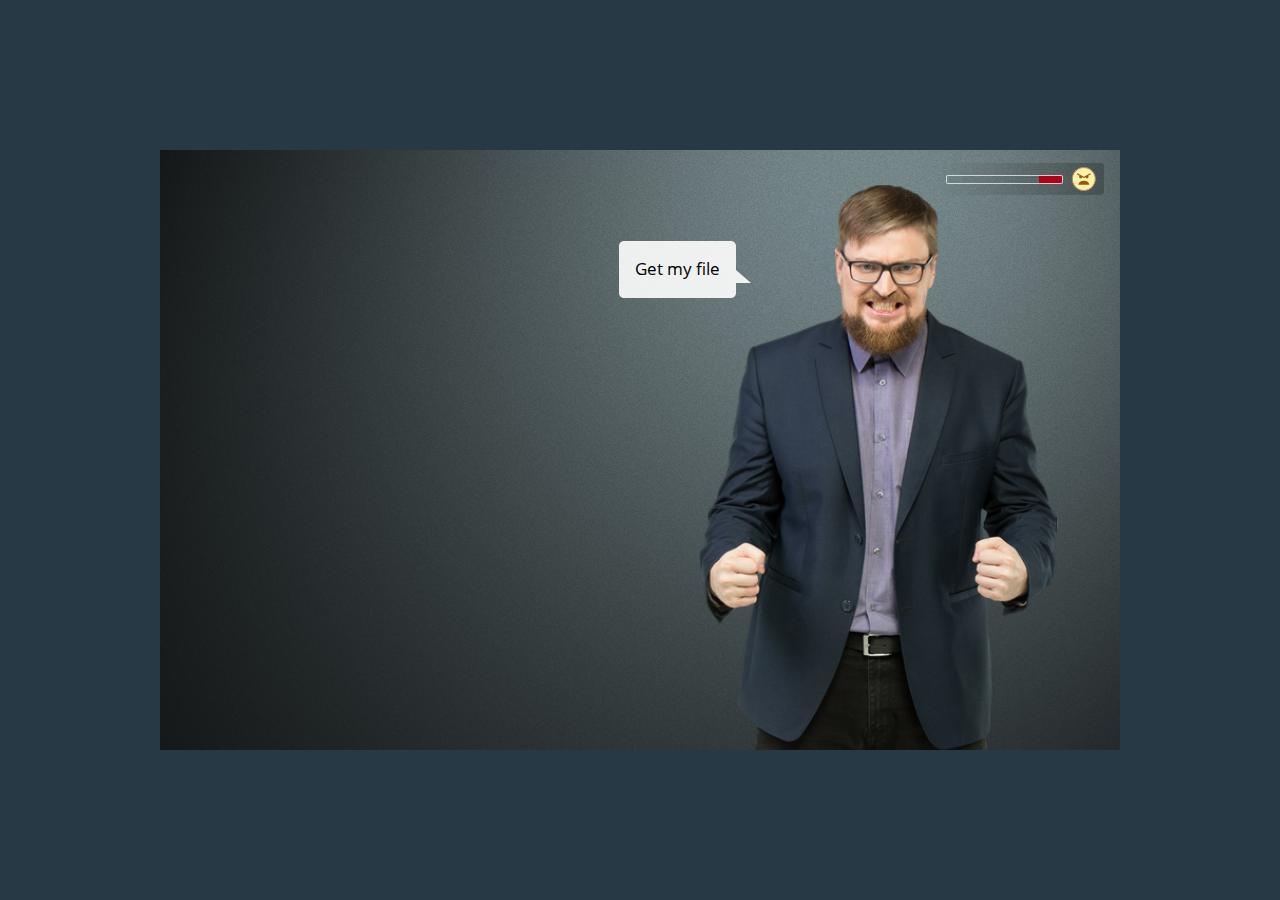
<file: terstsim (Published)/index.html>
<!DOCTYPE html>
<!-- Created with iSpring --><!-- 960 600 --><!--version 10.0.3.9003 --><!--type html --><!--mainFolder ./ --><!--content scenario -->
<html style="background-color:#263944;">
<head>

	<meta http-equiv="Content-Type" content="text/html;charset=utf-8"/>
	<meta name="viewport" content="width=device-width,initial-scale=1,minimum-scale=1,maximum-scale=1,user-scalable=no"/>
	<meta name="format-detection" content="telephone=no"/>
	<meta name="apple-mobile-web-app-capable" content="yes"/>
	<meta name="apple-mobile-web-app-status-bar-style" content="black"/>
	<meta http-equiv="X-UA-Compatible" content="IE=edge"/>
	<meta name="msapplication-tap-highlight" content="no" />
	<title>terstsim</title>
	<link rel="apple-touch-icon-precomposed" href=""/>
	<link rel="shortcut icon" type="image/ico" href=""/>
	
	<style>html, body {background-color:#263944;}
		#preloader {
			width: 50px;
			height: 50px;
			position: absolute;
			top: 0;
			left: 0;
			bottom: 0;
			right: 0;
			margin: auto;
			border-radius: 10px;
			background-color: rgba(0, 0, 0, 0.5);
		}
		
		#preloader::after {
			content: '';
			position: absolute;
			background: url([data-uri]);
			background-size: cover;
			top: 0;
			left: 0;
			bottom: 0;
			right: 0;
			animation: preloader_spin 1s infinite linear;
			-webkit-animation: preloader_spin 1s infinite linear;
		}
		
		@keyframes preloader_spin { 0% {transform: rotate(0deg);} 100% {transform: rotate(360deg);} }
		@-webkit-keyframes preloader_spin { 0% {-webkit-transform: rotate(0deg);} 100% {-webkit-transform: rotate(360deg);}}
    </style>
</head>
<body>
<div id="preloader"></div>
<script src="data/browsersupport.js?C7EA4F9D"></script><script src="data/player.js?07CB360B"></script>
<div id="content"></div>
<script>
	(function(preinit){
		function start(savedScenarioState)
		{
			var scenarioJson = "[base64]";
			var skinSettingsJson = {"characterSpeech":{"fontFamily":"Open Sans","type":"standard"},"colors":{"audio.playback":{"value":"#339BE0"},"button.background.normal":{"value":"#339BE0"},"button.background.over":{"value":"#3A8FC7"},"button.text.normal":{"value":"#FFFFFF"},"button.text.over":{"value":"#FFFFFF"},"characterSpeech.background":{"alpha":"0.89804","value":"#FFFFFF"},"characterSpeech.text":{"value":"#000000"},"hyperlinks":{"value":"#097CE7"},"message.background":{"alpha":"0.89804","value":"#FFFFFF"},"message.text":{"value":"#000000"},"pageBackground":{"value":"#263944"},"reply.background.normal":{"alpha":"0.89804","value":"#FFFFFF"},"reply.background.over":{"alpha":"0.89804","value":"#D6ECFF"},"reply.text":{"value":"#31363F"},"title.background":{"alpha":"0.20784","value":"#425159"},"title.text":{"value":"#E8E8E8"}},"message":{"fontFamily":"Open Sans","type":"standard"},"moodMeter":{"type":"standard","visible":true},"reply":{"bullet":{"type":"numbers"},"fontFamily":"Open Sans","type":"standard"},"showTitle":false};
			var i18nJson = {"AUTHORIZATION_FORM_ERROR_EMAIL":"Please enter a valid email address","AUTHORIZATION_FORM_ERROR_FIELD_REQUIRED":"Field is required","AUTHORIZATION_FORM_SEND_TO_STUDENT_EMAIL_HINT":"Results will be sent to this email","AUTHORIZATION_FORM_TITLE":"Enter your details:","Player.Application.Back":"Back","Player.Button.Back":"Back","Player.Button.Continue":"Continue","Player.Button.Finish":"Finish","Player.Button.No":"No","Player.Button.OK":"OK","Player.Button.Restart":"Restart","Player.Button.Skip":"Skip","Player.Button.Yes":"Yes","Player.Message.Btn.Text":"Continue","Player.Message.Start.Btn.Text":"Start","Player.Msg.ResumePrompt":"Would you like to resume where you left off?","Player.Msg.ResumePromptTitle":"Continue simulation","Player.Msg.SendReportToEmailFailed":"Failed to send dialog results to email. Do you want to retry?","Player.Msg.SendReportToUrlFailed":"Failed to send dialog results to the server. Do you want to retry?","Player.Msg.SendingReport":"Sending dialog results…","Player.Msg.UserScoreTemplate(%USER_SCORE%)":"Your score is %USER_SCORE% points","Player.Msg.UserScoreWithMaxScoreTemplate(%USER_SCORE%)":"Your score is %USER_SCORE% out of %MAX_SCORE% points"};
			var reportTemplate = "<scenarioReportTemplate version=\"4\" xmlns=\"http:\/\/www.ispringsolutions.com\/talkmaster\/scenario\/1\"><templates><template id=\"useTakersEmailSettings\"><![CDATA[false]]><\/template><\/templates><messages><message id=\"from\"><![CDATA[iSpring Solutions]]><\/message><message id=\"subject\"><![CDATA[[%SIM_STATUS%] Simulation Results: &quot;%SIM_TITLE%&quot;]]><\/message><message id=\"user\"><![CDATA[User:]]><\/message><message id=\"userId\"><![CDATA[User:]]><\/message><message id=\"disclaimer\"><![CDATA[This is an automatically generated email to report dialog results. You are receiving this because the dialog author has specified your email address for sending dialog results.]]><\/message><message id=\"gradedScenario\"><![CDATA[Graded Simulation]]><\/message><message id=\"surveyScenario\"><![CDATA[Simulation]]><\/message><message id=\"userScore\"><![CDATA[User Score:]]><\/message><message id=\"maxScore\"><![CDATA[Maximum Score:]]><\/message><message id=\"passingScore\"><![CDATA[Passing Score:]]><\/message><message id=\"duration\"><![CDATA[Simulation Duration:]]><\/message><message id=\"scenarioResult\"><![CDATA[Result:]]><\/message><message id=\"passed\"><![CDATA[Simulation Passed]]><\/message><message id=\"failed\"><![CDATA[Simulation Failed]]><\/message><message id=\"finished\"><![CDATA[Simulation Finished]]><\/message><message id=\"score\"><![CDATA[Score:]]><\/message><message id=\"spentTimeFormat\"><![CDATA[%SPENT_TIME%]]><\/message><\/messages><\/scenarioReportTemplate>";
			var reportUrl = "https://s4.ispring.eu";
			
			ScenarioPlayerSolid.start("s_3093D628-F306-4090-818E-CE98241ACFDC", scenarioJson, skinSettingsJson, i18nJson, "content", onPlayerInit, savedScenarioState, "prompt", 960, 600, reportTemplate, 0, reportUrl);
			function onPlayerInit(player)
			{
				(player);
				
				var preloader = document.getElementById("preloader");
				preloader.parentNode.removeChild(preloader);
			}
		}
		if (preinit)
		{
			preinit(start);
		}
		else
			start();
	})();
</script>
</body>
</html>
</file>
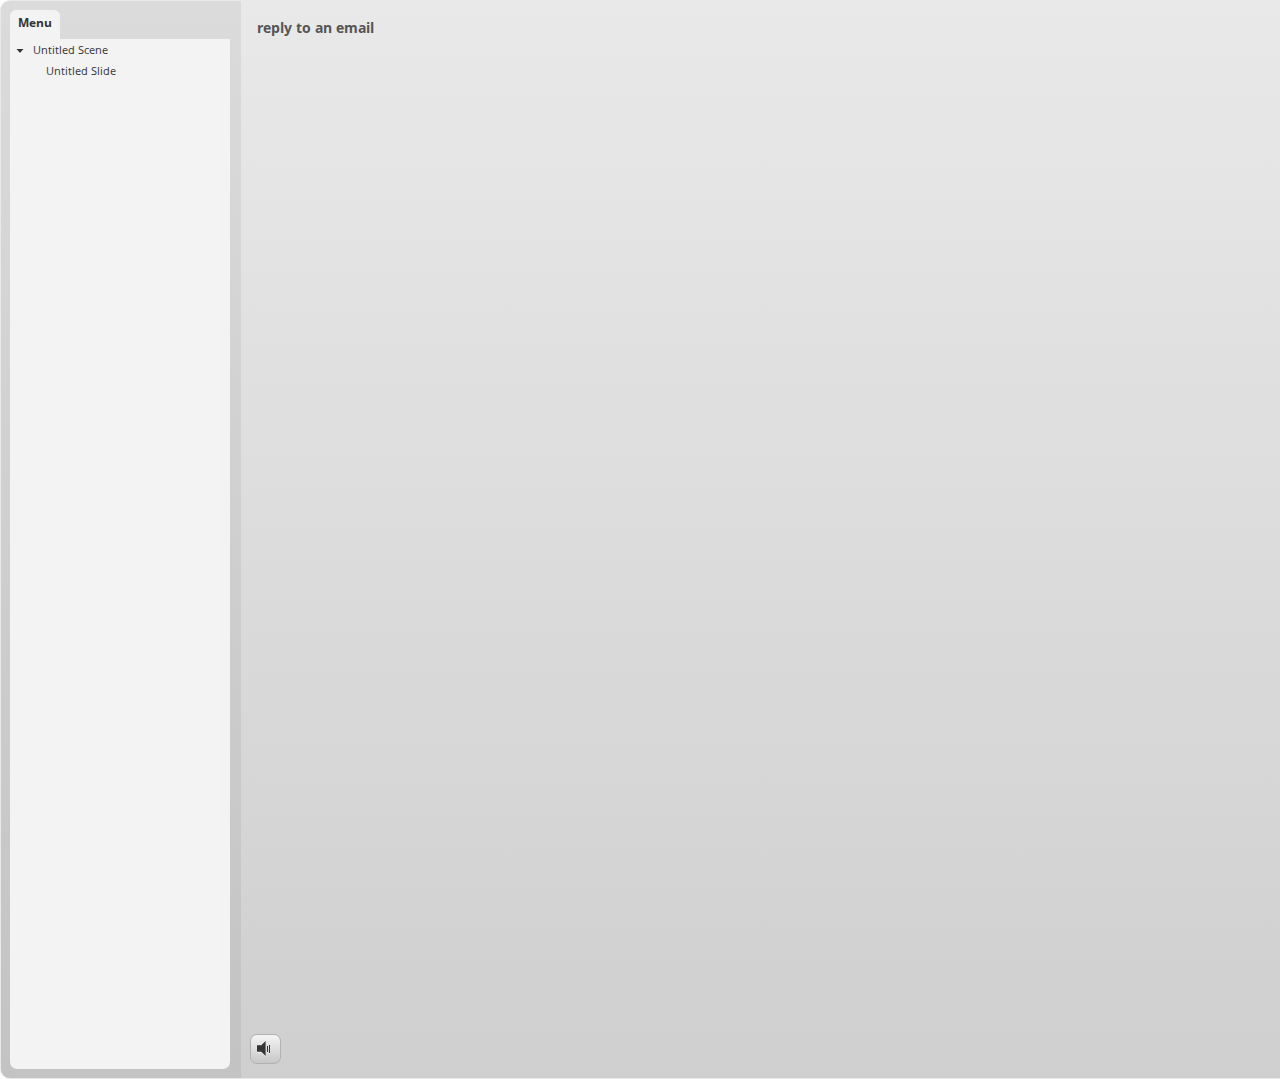
<file: reply to an email - Storyline output/index_lms.html>
<html>
<head>
    <title>reply to an email</title>
    <meta http-equiv="x-ua-compatible" content="IE=edge" />
    <style>
        body {
            background: #ffffff;
            overflow: hidden;
        }

        html, body, table {
            height: 100%;
            width: 100%;
            margin: 0;
            padding: 0;
            border: 0;
        }

        table td {
            vertical-align: middle;
            text-align: center;
        }

        #nosupport {
            background: #f5f5f5;
            margin: 50px 65px;
            border: 1px solid #d5d5d5;
            width: calc(100% - 130px);
            height: calc(100% - 100px);
        }

        p {
            font-family: 'Helvetica Neue', Helvetica, Arial, Verdana, sans-serif;
            font-size: 12pt;
            color: #303030;
        }

        a {
            color: #2D9DDA;
            text-decoration: none !important;
        }

    </style>
    <script>
        var html5Supported = true,
                showWarning = false;

        function displayWarning() {
            if (showWarning) {
                document.getElementById('nosupport').style.visibility = 'visible';
            }
        }

    </script>
    <!--[if lte IE 9]><script>html5Supported = false;</script><![endif]-->

    <script type="text/javascript">
        (function () {
            var settings = {
                runtimeOrder: [{"type":"html5","url":"index_lms_html5.html"},{"type":"flash","url":"index_lms_flash.html"}]
            };

            var detection = {
                agent: navigator.userAgent,

                flashEnabled: function () {
                    var description, version, flashAX,
                            plugin = navigator.plugins["Shockwave Flash"];

                    if (plugin != null) {
                        description = plugin.description.split(" ");
                        version = Number(description[description.length - 2]);

                        return (version >= 10) || isNaN(version);
                    } else {
                        try {
                            flashAX = new ActiveXObject("ShockwaveFlash.ShockwaveFlash.10");
                            return (flashAX != null);
                        } catch (e) {
                        }
                    }

                    return false;
                },

                html5Enabled: function () {
                    return html5Supported;
                },

                ampEnabled: function () {
                    return false;
                },

                isIOS: function () {
                    return (this.agent.indexOf("AppleWebKit/") > -1 && this.agent.indexOf("Mobile/") > -1)
                },

                isAndroid: function () {
                    return (this.agent.indexOf("Android") > -1);
                },

                isIPad: function () {
                    return (this.agent.indexOf("iPad") > -1);
                }
            };

            var router = {

                init: function () {
                    var i,
                            redirected = false,
                            order = settings.runtimeOrder,
                            launchMap = {
                                flash: {
                                    isEnabled: 'flashEnabled',
                                    delim: '?'
                                },
                                html5: {
                                    isEnabled: 'html5Enabled',
                                    delim: '?'
                                },
                                amp: {
                                    isEnabled: 'ampEnabled',
                                    delim: '#'
                                }
                            };

                    for (i = 0; i < order.length; i++) {
                        var launchInfo = launchMap[order[i].type],
                                url = order[i].url;

                        if (detection[launchInfo.isEnabled]()) {
                            this.redirect(url, launchInfo.delim);
                            redirected = true;
                            break;
                        }
                    }

                    if (!redirected) {
                        showWarning = true;
                    }
                },

                getQueryString: function (params) {
                    params = params || [];
                    var i,
                            queryString = document.location.search.substr(1),
                            paramArr = queryString.length > 0 ? queryString.split('&') : [];

                    for (i = 0; i < params.length; i++) {
                        paramArr.push([params[i].name, params[i].value].join('='));
                    }

                    return paramArr.join('&');
                },

                formatUrl: function (url, delim) {
                    delim = delim || '?';

                    var queryString = this.getQueryString();

                    if (queryString != null && queryString.length > 0) {
                        return [url, queryString].join(delim);
                    }

                    return url;
                },

                redirect: function (url, delim) {
                    window.location.replace(this.formatUrl(url, delim));
                }

            };

            router.init();
        })();
    </script>
</head>

<body onload="displayWarning()" style="height: 100%;">
<div id="nosupport" style="visibility: hidden;">
    <table>
        <tr>
            <td>
                <p>
                    <svg xmlns="http://www.w3.org/2000/svg" width="90.2" height="74.9" viewBox="0 0 90 75" version="1.1">
                        <g transform="scale(.1)">
                            <path d="m409 7c54-25 106 20 130 66 106 170 213 340 320 510 17 28 32 63 19 96-14 36-55 51-91 51-224 1-448 0-672 0-35 1-76-3-100-33-26-32-15-77 5-108 107-173 216-344 324-517 16-26 35-53 65-65z"
                                  fill="#4c4c4c"/>
                            <path d="m419 57c26-20 55 4 68 27 109 174 218 348 328 522 9 17 23 35 17 55-11 20-36 18-55 19-224 0-447 0-670 0-20-1-46 1-57-19-5-18 6-34 14-48 109-174 218-348 327-522 9-12 17-25 28-34z"
                                  fill="#f5f5f5"/>
                            <path d="m429 179c25-12 58 8 56 35-1 81-5 161-10 242 2 32-49 39-57 9-7-73-6-146-11-219-1-24-4-56 22-67zM430 539 430 539 430 539c45-24 80 53 32 72-45 24-80-53-32-72z"
                                  fill="#4c4c4c"/>
                        </g>
                    </svg>
                </p>
                <p>This course cannot be played.</p>
                <p><a href="https://ipc.articulate.com/slw/3/en/cannotplay/">Learn More</a></p>

            </td>
        </tr>
    </table>
</div>
</body>

</html>
</file>
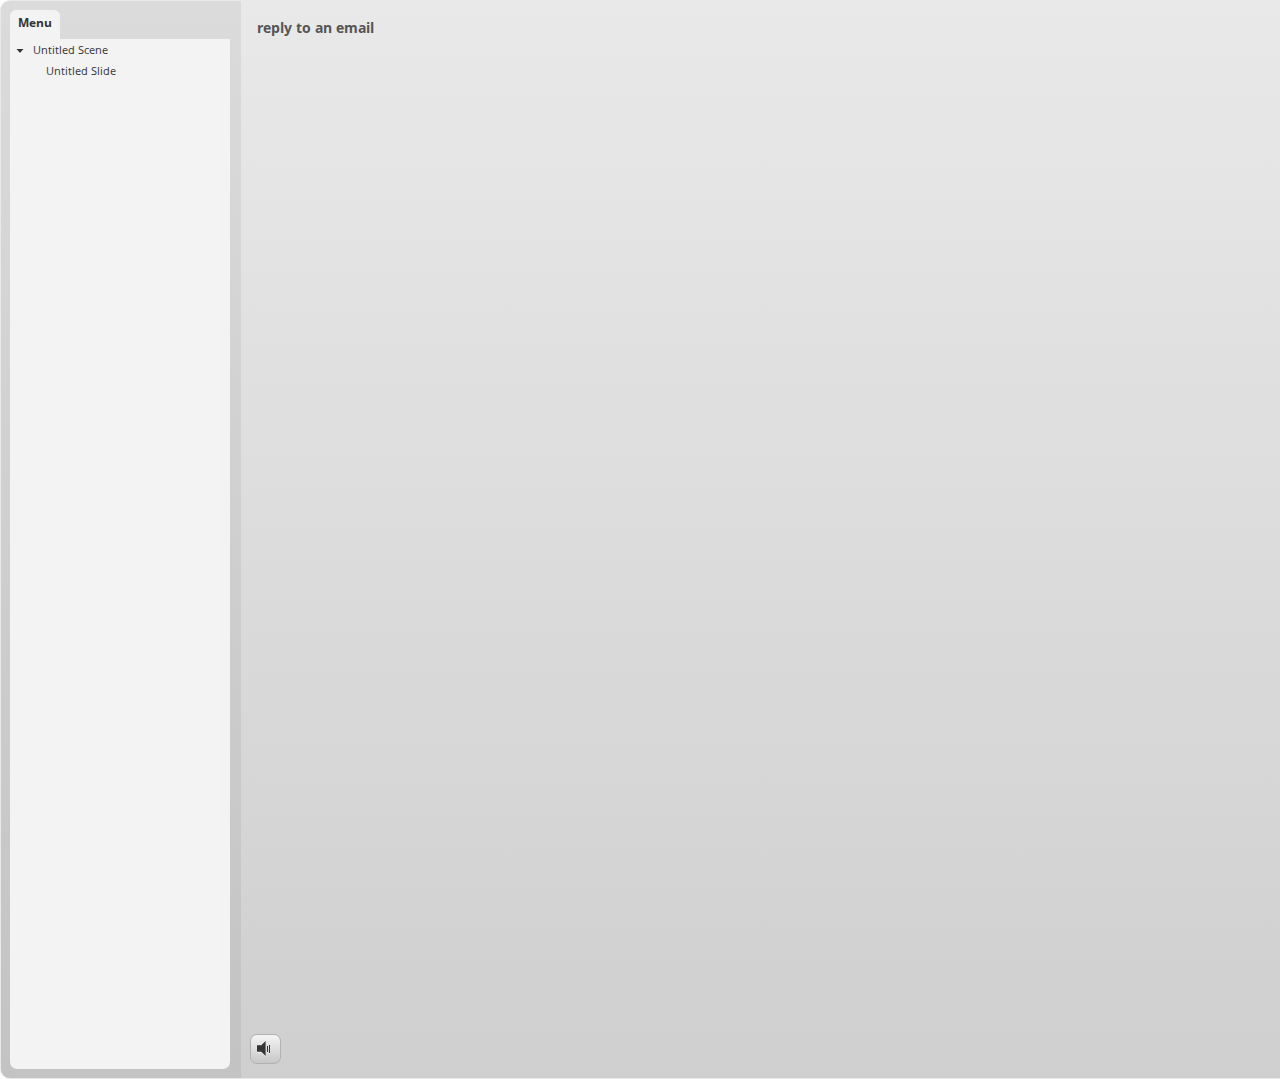
<file: reply to an email - Storyline output/index_lms_html5.html>
<!DOCTYPE html>
<html lang="en-US">
<head>
  <meta charset="utf-8">
  <!-- Created using Storyline 3 - http://www.articulate.com  -->
  <!-- version: 3.11.23355.0 -->
  <title>reply to an email</title>
  <meta http-equiv="x-ua-compatible" content="IE=edge" />
  <meta name="viewport" content="width=device-width, initial-scale=1.0, user-scalable=no, shrink-to-fit=no, minimal-ui" />
  <meta name="apple-mobile-web-app-capable" content="yes" />
  <style>
    html, body { height: 100%; padding: 0; margin: 0 }
    #app { height: 100%; width: 100%; }
  </style>
  <script src="lms/scormdriver.js" charset="utf-8"></script>
  <script>window.THREE = { };</script>
</head>
<body style="background: #FFFFFF" class="cs-HTML theme-classic">
  <!-- 360 -->
  <script>!function(e){function n(e,i){return e.test(i)}function i(e){var i=e||navigator.userAgent,o=i.split("[FBAN");if(void 0!==o[1]&&(i=o[0]),this.apple={phone:n(t,i),ipod:n(d,i),tablet:!n(t,i)&&n(s,i),device:n(t,i)||n(d,i)||n(s,i)},this.amazon={phone:n(h,i),tablet:!n(h,i)&&n(a,i),device:n(h,i)||n(a,i)},this.android={phone:n(h,i)||n(b,i),tablet:!n(h,i)&&!n(b,i)&&(n(a,i)||n(r,i)),device:n(h,i)||n(a,i)||n(b,i)||n(r,i)},this.windows={phone:n(l,i),tablet:n(p,i),device:n(l,i)||n(p,i)},this.other={blackberry:n(f,i),blackberry10:n(u,i),opera:n(c,i),firefox:n(A,i),chrome:n(w,i),device:n(f,i)||n(u,i)||n(c,i)||n(A,i)||n(w,i)},this.seven_inch=n(v,i),this.any=this.apple.device||this.android.device||this.windows.device||this.other.device||this.seven_inch,this.phone=this.apple.phone||this.android.phone||this.windows.phone,this.tablet=this.apple.tablet||this.android.tablet||this.windows.tablet,"undefined"==typeof window)return this}function o(){var e=new i;return e.Class=i,e}var t=/iPhone/i,d=/iPod/i,s=/iPad/i,b=/(?=.*\bAndroid\b)(?=.*\bMobile\b)/i,r=/Android/i,h=/(?=.*\bAndroid\b)(?=.*\bSD4930UR\b)/i,a=/(?=.*\bAndroid\b)(?=.*\b(?:KFOT|KFTT|KFJWI|KFJWA|KFSOWI|KFTHWI|KFTHWA|KFAPWI|KFAPWA|KFARWI|KFASWI|KFSAWI|KFSAWA)\b)/i,l=/IEMobile/i,p=/(?=.*\bWindows\b)(?=.*\bARM\b)/i,f=/BlackBerry/i,u=/BB10/i,c=/Opera Mini/i,w=/(CriOS|Chrome)(?=.*\bMobile\b)/i,A=/(?=.*\bFirefox\b)(?=.*\bMobile\b)/i,v=new RegExp("(?:Nexus 7|BNTV250|Kindle Fire|Silk|GT-P1000)","i");"undefined"!=typeof module&&module.exports&&"undefined"==typeof window?module.exports=i:"undefined"!=typeof module&&module.exports&&"undefined"!=typeof window?module.exports=o():"function"==typeof define&&define.amd?define("isMobile",[],e.isMobile=o()):e.isMobile=o()}(this);
    window.isMobile.apple.tablet = window.isMobile.apple.tablet ||
      (navigator.platform === 'MacIntel' && navigator.maxTouchPoints > 1);
    window.isMobile.apple.device = window.isMobile.apple.device || window.isMobile.apple.tablet;
    window.isMobile.tablet = window.isMobile.tablet || window.isMobile.apple.tablet;
    window.isMobile.any = window.isMobile.any || window.isMobile.apple.tablet;
  </script>

  <div id="focus-sink" aria-hidden="true" tabIndex="-1"></div>

  <div id="preso"></div>
  <script>
    window.DS = {};
    window.globals = {
      DATA_PATH_BASE: '',
      HAS_FRAME: true,
      HAS_SLIDE: true,

      lmsPresent: true,
      tinCanPresent: false,
      cmi5Present: false,
      aoSupport: false,
      scale: 'noscale',
      captureRc: false,
      browserSize: 'optimal',
      bgColor: '#FFFFFF',
      features: '',
      themeName: 'classic',
      preloaderColor: '#FFFFFF',
      suppressAnalytics: false,
      productChannel: 'perpetual',
      publishSource: 'storyline',
      aid: '',
      cid: '939b54b2-d23a-4cbe-b11f-b579665eb3ae',
      playerVersion: '3.11.23355.0',
      maxIosVideoElements: 5,

      
      parseParams: function(qs) {
        if (window.globals.parsedParams != null) {
          return window.globals.parsedParams;
        }
        qs = (qs || window.location.search.substr(1)).split('+').join(' ');
        var params = {},
            tokens,
            re = /[?&]?([^=]+)=([^&]*)/g;

        while (tokens = re.exec(qs)) {
          params[decodeURIComponent(tokens[1]).trim()] =
            decodeURIComponent(tokens[2]).trim();
        }
        window.globals.parsedParams = params;
        return params;
      }

    };

    (function() {

      var classTypes = [ 'desktop', 'mobile', 'phone', 'tablet' ];

      var addDeviceClasses = function(prefix, testObj) {
        var curr, i;
        for (i = 0; i < classTypes.length; i++) {
          curr = classTypes[i];
          if (testObj[curr]) {
            document.body.classList.add(prefix + curr);
          }
        }
      };

      var params = window.globals.parseParams(),
          isDevicePreview = params.devicepreview === '1',
          isPhoneOverride = params.deviceType === 'phone' || (isDevicePreview && params.phone == '1'),
          isTabletOverride = (params.deviceType === 'tablet' || isDevicePreview) && !isPhoneOverride,
          isMobileOverride = isPhoneOverride || isTabletOverride;

      var deviceView = {
        desktop: !window.isMobile.any && !isMobileOverride,
        mobile: window.isMobile.any || isMobileOverride,
        phone: isPhoneOverride || (window.isMobile.phone && !isTabletOverride),
        tablet: isTabletOverride || window.isMobile.tablet
      };

      window.globals.deviceView = deviceView;
      window.isMobile.desktop = !window.isMobile.any;
      window.isMobile.mobile = window.isMobile.any;

      addDeviceClasses('view-', deviceView);

    })();
  </script>
  
  <script src='story_content/user.js' type=text/javascript></script>
  <div class="slide-loader"></div>

  <script type="text/javascript">
    if (window.globals.deviceView.isMobile) { var doc = document, loader = doc.body.querySelector('.slide-loader'); [ 1, 2, 3 ].forEach(function(n) { var d = doc.createElement('div'); d.style.backgroundColor = window.globals.preloaderColor; d.classList.add('mobile-loader-dot'); d.classList.add('dot' + n); loader.appendChild(d); }); }
  </script>

  <div class="mobile-load-title-overlay" style="display: none">
    <div class="mobile-load-title">reply to an email</div>
  </div>

  <div class="mobile-chrome-warning"></div>

  <script>
    
    if (window.autoSpider && window.vInterfaceObject) {
      document.querySelector('.mobile-load-title-overlay').style.display = 'none';
    }
  </script>

  

  <link rel="stylesheet" href="html5/data/css/output.min.css" data-noprefix />
</body>
<script src="html5/lib/scripts/ds-bootstrap.min.js"></script>
</html>
</file>
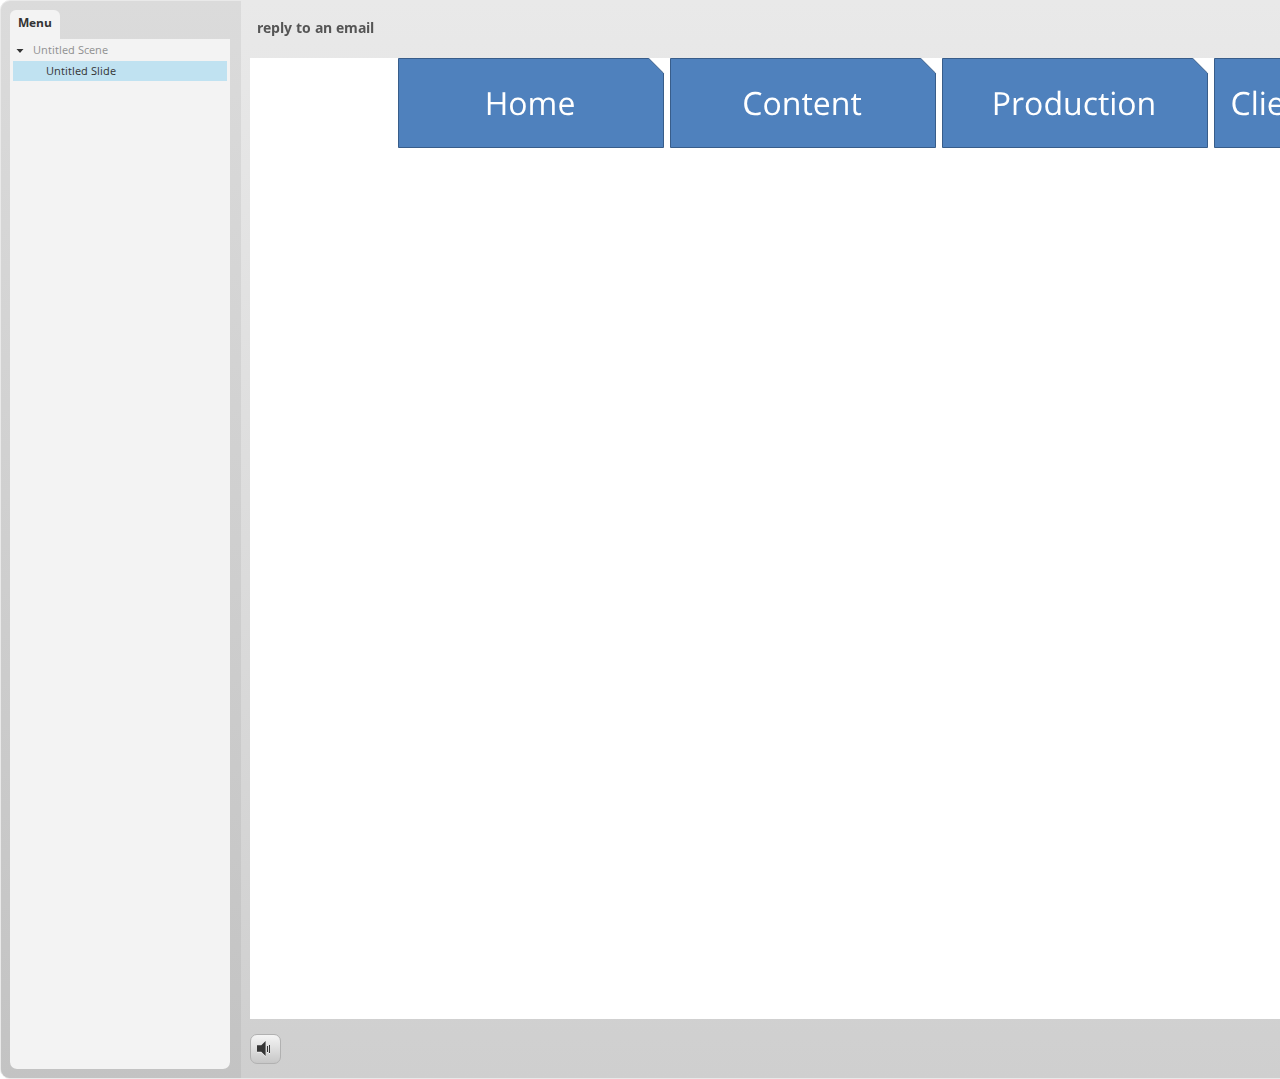
<file: reply to an email - Storyline output/story_html5.html>
<!DOCTYPE html>
<html lang="en-US">
<head>
  <meta charset="utf-8">
  <!-- Created using Storyline 3 - http://www.articulate.com  -->
  <!-- version: 3.11.23355.0 -->
  <title>reply to an email</title>
  <meta http-equiv="x-ua-compatible" content="IE=edge" />
  <meta name="viewport" content="width=device-width, initial-scale=1.0, user-scalable=no, shrink-to-fit=no, minimal-ui" />
  <meta name="apple-mobile-web-app-capable" content="yes" />
  <style>
    html, body { height: 100%; padding: 0; margin: 0 }
    #app { height: 100%; width: 100%; }
  </style>
  
  <script>window.THREE = { };</script>
</head>
<body style="background: #FFFFFF" class="cs-HTML theme-classic">
  <!-- 360 -->
  <script>!function(e){function n(e,i){return e.test(i)}function i(e){var i=e||navigator.userAgent,o=i.split("[FBAN");if(void 0!==o[1]&&(i=o[0]),this.apple={phone:n(t,i),ipod:n(d,i),tablet:!n(t,i)&&n(s,i),device:n(t,i)||n(d,i)||n(s,i)},this.amazon={phone:n(h,i),tablet:!n(h,i)&&n(a,i),device:n(h,i)||n(a,i)},this.android={phone:n(h,i)||n(b,i),tablet:!n(h,i)&&!n(b,i)&&(n(a,i)||n(r,i)),device:n(h,i)||n(a,i)||n(b,i)||n(r,i)},this.windows={phone:n(l,i),tablet:n(p,i),device:n(l,i)||n(p,i)},this.other={blackberry:n(f,i),blackberry10:n(u,i),opera:n(c,i),firefox:n(A,i),chrome:n(w,i),device:n(f,i)||n(u,i)||n(c,i)||n(A,i)||n(w,i)},this.seven_inch=n(v,i),this.any=this.apple.device||this.android.device||this.windows.device||this.other.device||this.seven_inch,this.phone=this.apple.phone||this.android.phone||this.windows.phone,this.tablet=this.apple.tablet||this.android.tablet||this.windows.tablet,"undefined"==typeof window)return this}function o(){var e=new i;return e.Class=i,e}var t=/iPhone/i,d=/iPod/i,s=/iPad/i,b=/(?=.*\bAndroid\b)(?=.*\bMobile\b)/i,r=/Android/i,h=/(?=.*\bAndroid\b)(?=.*\bSD4930UR\b)/i,a=/(?=.*\bAndroid\b)(?=.*\b(?:KFOT|KFTT|KFJWI|KFJWA|KFSOWI|KFTHWI|KFTHWA|KFAPWI|KFAPWA|KFARWI|KFASWI|KFSAWI|KFSAWA)\b)/i,l=/IEMobile/i,p=/(?=.*\bWindows\b)(?=.*\bARM\b)/i,f=/BlackBerry/i,u=/BB10/i,c=/Opera Mini/i,w=/(CriOS|Chrome)(?=.*\bMobile\b)/i,A=/(?=.*\bFirefox\b)(?=.*\bMobile\b)/i,v=new RegExp("(?:Nexus 7|BNTV250|Kindle Fire|Silk|GT-P1000)","i");"undefined"!=typeof module&&module.exports&&"undefined"==typeof window?module.exports=i:"undefined"!=typeof module&&module.exports&&"undefined"!=typeof window?module.exports=o():"function"==typeof define&&define.amd?define("isMobile",[],e.isMobile=o()):e.isMobile=o()}(this);
    window.isMobile.apple.tablet = window.isMobile.apple.tablet ||
      (navigator.platform === 'MacIntel' && navigator.maxTouchPoints > 1);
    window.isMobile.apple.device = window.isMobile.apple.device || window.isMobile.apple.tablet;
    window.isMobile.tablet = window.isMobile.tablet || window.isMobile.apple.tablet;
    window.isMobile.any = window.isMobile.any || window.isMobile.apple.tablet;
  </script>

  <div id="focus-sink" aria-hidden="true" tabIndex="-1"></div>

  <div id="preso"></div>
  <script>
    window.DS = {};
    window.globals = {
      DATA_PATH_BASE: '',
      HAS_FRAME: true,
      HAS_SLIDE: true,

      lmsPresent: false,
      tinCanPresent: false,
      cmi5Present: false,
      aoSupport: false,
      scale: 'noscale',
      captureRc: false,
      browserSize: 'optimal',
      bgColor: '#FFFFFF',
      features: '',
      themeName: 'classic',
      preloaderColor: '#FFFFFF',
      suppressAnalytics: false,
      productChannel: 'perpetual',
      publishSource: 'storyline',
      aid: '',
      cid: '939b54b2-d23a-4cbe-b11f-b579665eb3ae',
      playerVersion: '3.11.23355.0',
      maxIosVideoElements: 5,

      
      parseParams: function(qs) {
        if (window.globals.parsedParams != null) {
          return window.globals.parsedParams;
        }
        qs = (qs || window.location.search.substr(1)).split('+').join(' ');
        var params = {},
            tokens,
            re = /[?&]?([^=]+)=([^&]*)/g;

        while (tokens = re.exec(qs)) {
          params[decodeURIComponent(tokens[1]).trim()] =
            decodeURIComponent(tokens[2]).trim();
        }
        window.globals.parsedParams = params;
        return params;
      }

    };

    (function() {

      var classTypes = [ 'desktop', 'mobile', 'phone', 'tablet' ];

      var addDeviceClasses = function(prefix, testObj) {
        var curr, i;
        for (i = 0; i < classTypes.length; i++) {
          curr = classTypes[i];
          if (testObj[curr]) {
            document.body.classList.add(prefix + curr);
          }
        }
      };

      var params = window.globals.parseParams(),
          isDevicePreview = params.devicepreview === '1',
          isPhoneOverride = params.deviceType === 'phone' || (isDevicePreview && params.phone == '1'),
          isTabletOverride = (params.deviceType === 'tablet' || isDevicePreview) && !isPhoneOverride,
          isMobileOverride = isPhoneOverride || isTabletOverride;

      var deviceView = {
        desktop: !window.isMobile.any && !isMobileOverride,
        mobile: window.isMobile.any || isMobileOverride,
        phone: isPhoneOverride || (window.isMobile.phone && !isTabletOverride),
        tablet: isTabletOverride || window.isMobile.tablet
      };

      window.globals.deviceView = deviceView;
      window.isMobile.desktop = !window.isMobile.any;
      window.isMobile.mobile = window.isMobile.any;

      addDeviceClasses('view-', deviceView);

    })();
  </script>
  
  <script src='story_content/user.js' type=text/javascript></script>
  <div class="slide-loader"></div>

  <script type="text/javascript">
    if (window.globals.deviceView.isMobile) { var doc = document, loader = doc.body.querySelector('.slide-loader'); [ 1, 2, 3 ].forEach(function(n) { var d = doc.createElement('div'); d.style.backgroundColor = window.globals.preloaderColor; d.classList.add('mobile-loader-dot'); d.classList.add('dot' + n); loader.appendChild(d); }); }
  </script>

  <div class="mobile-load-title-overlay" style="display: none">
    <div class="mobile-load-title">reply to an email</div>
  </div>

  <div class="mobile-chrome-warning"></div>

  <script>
    
    if (window.autoSpider && window.vInterfaceObject) {
      document.querySelector('.mobile-load-title-overlay').style.display = 'none';
    }
  </script>

  

  <link rel="stylesheet" href="html5/data/css/output.min.css" data-noprefix />
</body>
<script src="html5/lib/scripts/ds-bootstrap.min.js"></script>
</html>
</file>
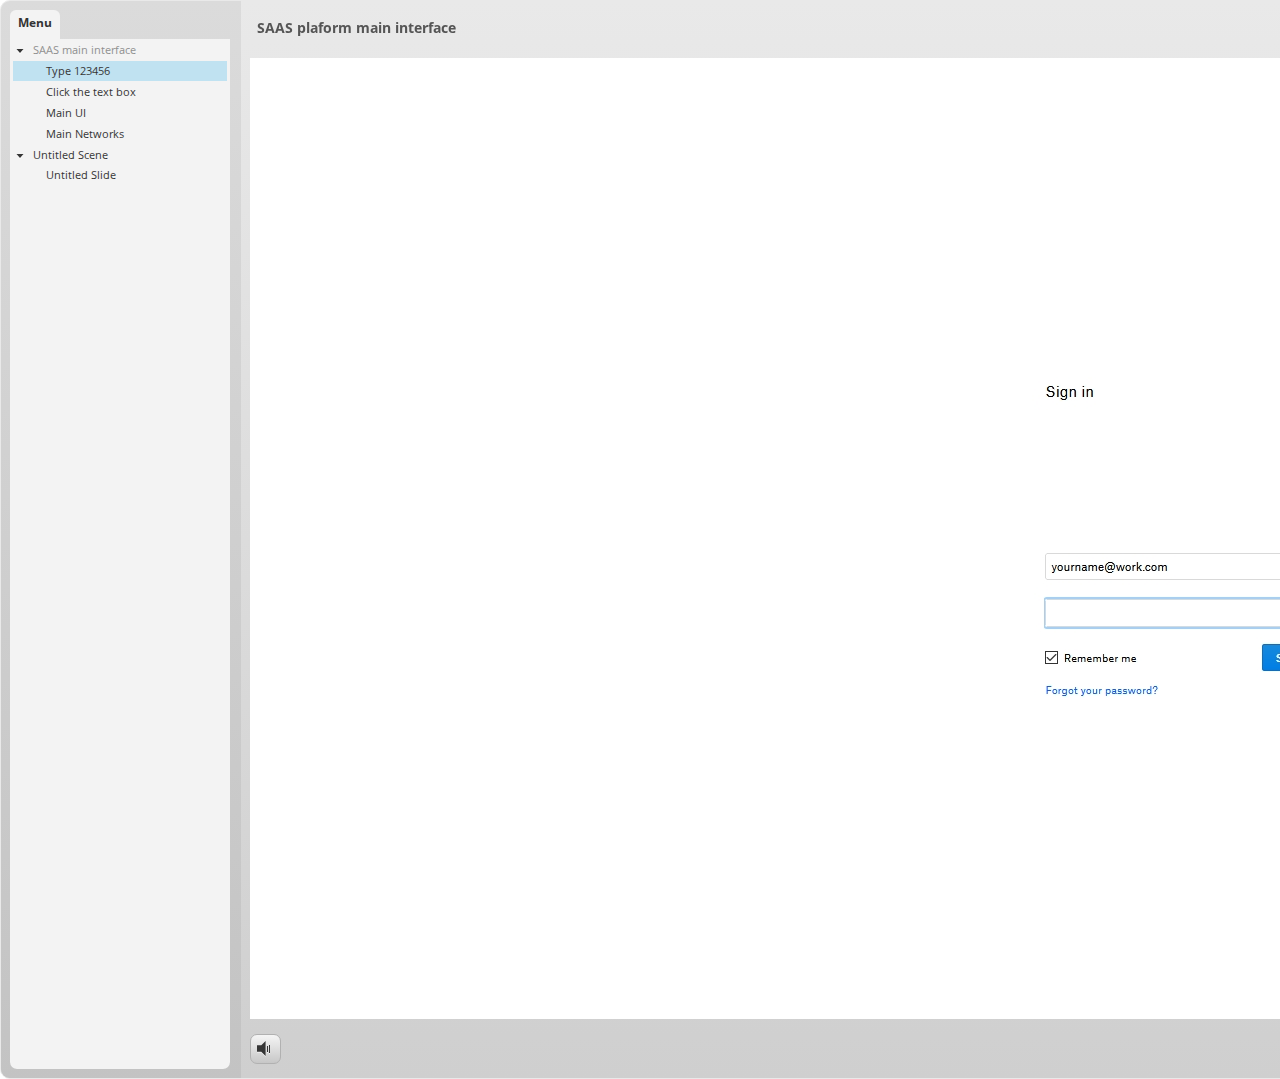
<file: SAAS plaform main interface - Storyline output/story_html5.html>
<!DOCTYPE html>
<html lang="en-US">
<head>
  <meta charset="utf-8">
  <!-- Created using Storyline 3 - http://www.articulate.com  -->
  <!-- version: 3.11.23355.0 -->
  <title>SAAS plaform main interface</title>
  <meta http-equiv="x-ua-compatible" content="IE=edge" />
  <meta name="viewport" content="width=device-width, initial-scale=1.0, user-scalable=no, shrink-to-fit=no, minimal-ui" />
  <meta name="apple-mobile-web-app-capable" content="yes" />
  <style>
    html, body { height: 100%; padding: 0; margin: 0 }
    #app { height: 100%; width: 100%; }
  </style>
  
  <script>window.THREE = { };</script>
</head>
<body style="background: #FFFFFF" class="cs-HTML theme-classic">
  <!-- 360 -->
  <script>!function(e){function n(e,i){return e.test(i)}function i(e){var i=e||navigator.userAgent,o=i.split("[FBAN");if(void 0!==o[1]&&(i=o[0]),this.apple={phone:n(t,i),ipod:n(d,i),tablet:!n(t,i)&&n(s,i),device:n(t,i)||n(d,i)||n(s,i)},this.amazon={phone:n(h,i),tablet:!n(h,i)&&n(a,i),device:n(h,i)||n(a,i)},this.android={phone:n(h,i)||n(b,i),tablet:!n(h,i)&&!n(b,i)&&(n(a,i)||n(r,i)),device:n(h,i)||n(a,i)||n(b,i)||n(r,i)},this.windows={phone:n(l,i),tablet:n(p,i),device:n(l,i)||n(p,i)},this.other={blackberry:n(f,i),blackberry10:n(u,i),opera:n(c,i),firefox:n(A,i),chrome:n(w,i),device:n(f,i)||n(u,i)||n(c,i)||n(A,i)||n(w,i)},this.seven_inch=n(v,i),this.any=this.apple.device||this.android.device||this.windows.device||this.other.device||this.seven_inch,this.phone=this.apple.phone||this.android.phone||this.windows.phone,this.tablet=this.apple.tablet||this.android.tablet||this.windows.tablet,"undefined"==typeof window)return this}function o(){var e=new i;return e.Class=i,e}var t=/iPhone/i,d=/iPod/i,s=/iPad/i,b=/(?=.*\bAndroid\b)(?=.*\bMobile\b)/i,r=/Android/i,h=/(?=.*\bAndroid\b)(?=.*\bSD4930UR\b)/i,a=/(?=.*\bAndroid\b)(?=.*\b(?:KFOT|KFTT|KFJWI|KFJWA|KFSOWI|KFTHWI|KFTHWA|KFAPWI|KFAPWA|KFARWI|KFASWI|KFSAWI|KFSAWA)\b)/i,l=/IEMobile/i,p=/(?=.*\bWindows\b)(?=.*\bARM\b)/i,f=/BlackBerry/i,u=/BB10/i,c=/Opera Mini/i,w=/(CriOS|Chrome)(?=.*\bMobile\b)/i,A=/(?=.*\bFirefox\b)(?=.*\bMobile\b)/i,v=new RegExp("(?:Nexus 7|BNTV250|Kindle Fire|Silk|GT-P1000)","i");"undefined"!=typeof module&&module.exports&&"undefined"==typeof window?module.exports=i:"undefined"!=typeof module&&module.exports&&"undefined"!=typeof window?module.exports=o():"function"==typeof define&&define.amd?define("isMobile",[],e.isMobile=o()):e.isMobile=o()}(this);
    window.isMobile.apple.tablet = window.isMobile.apple.tablet ||
      (navigator.platform === 'MacIntel' && navigator.maxTouchPoints > 1);
    window.isMobile.apple.device = window.isMobile.apple.device || window.isMobile.apple.tablet;
    window.isMobile.tablet = window.isMobile.tablet || window.isMobile.apple.tablet;
    window.isMobile.any = window.isMobile.any || window.isMobile.apple.tablet;
  </script>

  <div id="focus-sink" aria-hidden="true" tabIndex="-1"></div>

  <div id="preso"></div>
  <script>
    window.DS = {};
    window.globals = {
      DATA_PATH_BASE: '',
      HAS_FRAME: true,
      HAS_SLIDE: true,

      lmsPresent: false,
      tinCanPresent: false,
      cmi5Present: false,
      aoSupport: false,
      scale: 'noscale',
      captureRc: false,
      browserSize: 'optimal',
      bgColor: '#FFFFFF',
      features: '',
      themeName: 'classic',
      preloaderColor: '#FFFFFF',
      suppressAnalytics: false,
      productChannel: 'perpetual',
      publishSource: 'storyline',
      aid: '',
      cid: 'b6f8355f-d5df-4894-a72a-b57c23a118ea',
      playerVersion: '3.11.23355.0',
      maxIosVideoElements: 5,

      
      parseParams: function(qs) {
        if (window.globals.parsedParams != null) {
          return window.globals.parsedParams;
        }
        qs = (qs || window.location.search.substr(1)).split('+').join(' ');
        var params = {},
            tokens,
            re = /[?&]?([^=]+)=([^&]*)/g;

        while (tokens = re.exec(qs)) {
          params[decodeURIComponent(tokens[1]).trim()] =
            decodeURIComponent(tokens[2]).trim();
        }
        window.globals.parsedParams = params;
        return params;
      }

    };

    (function() {

      var classTypes = [ 'desktop', 'mobile', 'phone', 'tablet' ];

      var addDeviceClasses = function(prefix, testObj) {
        var curr, i;
        for (i = 0; i < classTypes.length; i++) {
          curr = classTypes[i];
          if (testObj[curr]) {
            document.body.classList.add(prefix + curr);
          }
        }
      };

      var params = window.globals.parseParams(),
          isDevicePreview = params.devicepreview === '1',
          isPhoneOverride = params.deviceType === 'phone' || (isDevicePreview && params.phone == '1'),
          isTabletOverride = (params.deviceType === 'tablet' || isDevicePreview) && !isPhoneOverride,
          isMobileOverride = isPhoneOverride || isTabletOverride;

      var deviceView = {
        desktop: !window.isMobile.any && !isMobileOverride,
        mobile: window.isMobile.any || isMobileOverride,
        phone: isPhoneOverride || (window.isMobile.phone && !isTabletOverride),
        tablet: isTabletOverride || window.isMobile.tablet
      };

      window.globals.deviceView = deviceView;
      window.isMobile.desktop = !window.isMobile.any;
      window.isMobile.mobile = window.isMobile.any;

      addDeviceClasses('view-', deviceView);

    })();
  </script>
  
  <script src='story_content/user.js' type=text/javascript></script>
  <div class="slide-loader"></div>

  <script type="text/javascript">
    if (window.globals.deviceView.isMobile) { var doc = document, loader = doc.body.querySelector('.slide-loader'); [ 1, 2, 3 ].forEach(function(n) { var d = doc.createElement('div'); d.style.backgroundColor = window.globals.preloaderColor; d.classList.add('mobile-loader-dot'); d.classList.add('dot' + n); loader.appendChild(d); }); }
  </script>

  <div class="mobile-load-title-overlay" style="display: none">
    <div class="mobile-load-title">SAAS plaform main interface</div>
  </div>

  <div class="mobile-chrome-warning"></div>

  <script>
    
    if (window.autoSpider && window.vInterfaceObject) {
      document.querySelector('.mobile-load-title-overlay').style.display = 'none';
    }
  </script>

  

  <link rel="stylesheet" href="html5/data/css/output.min.css" data-noprefix />
</body>
<script src="html5/lib/scripts/ds-bootstrap.min.js"></script>
</html>
</file>
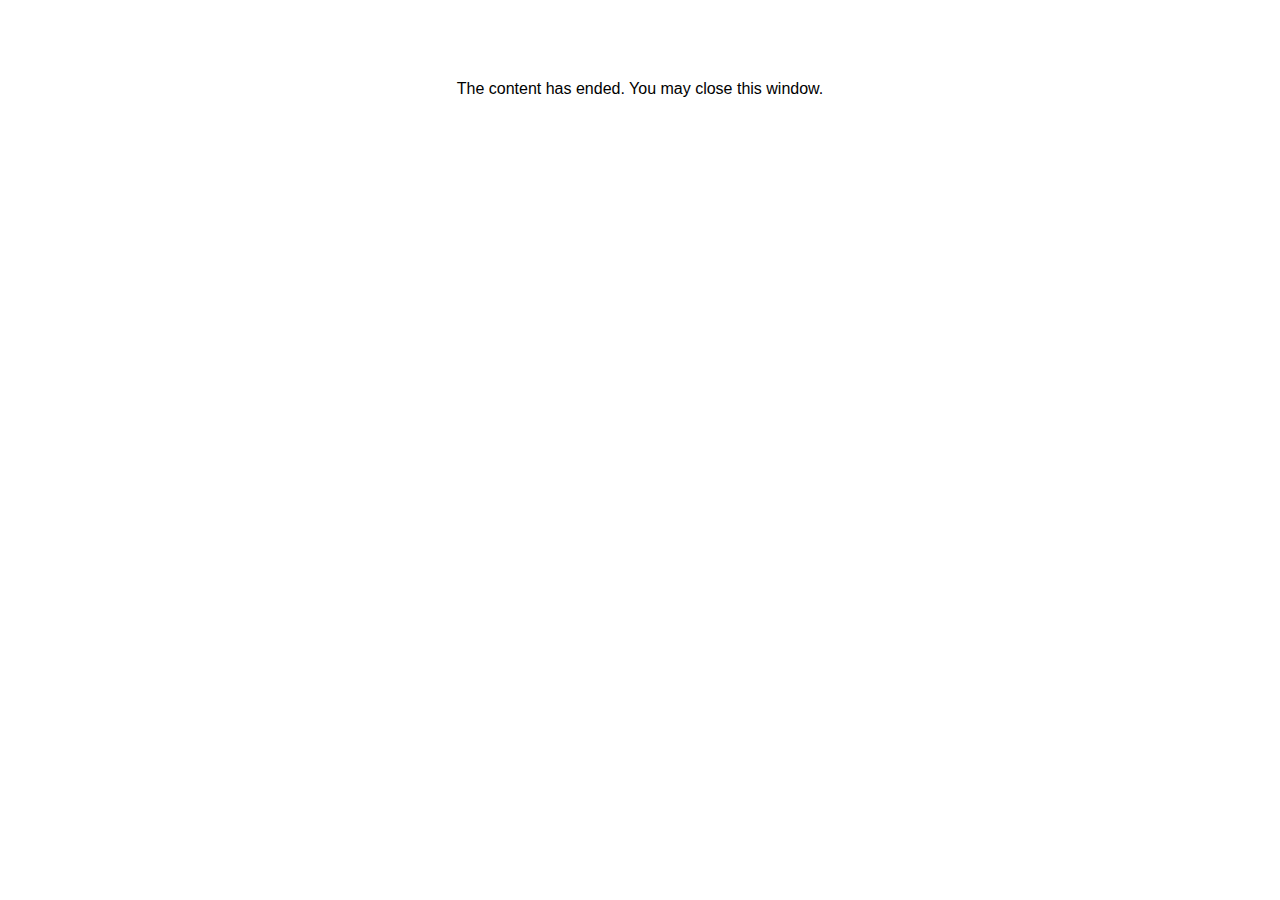
<file: reply to an email - Storyline output/lms/goodbye.html>
<html><body bgcolor="#ffffff">
<center>
<br><br><br><br><font face="Open Sans, articulate, tahoma, arial" size="3" color: "#333333">
The content has ended. You may close this window.
</font>
</center>
</body></html>
</file>
<file: reply to an email - Storyline output/html5/data/css/output.min.css>
@font-face {
  font-family: 'Open SansBold CharsBoldD35EFEC8';
  src: url('[data-uri]');
  font-style: normal;
  font-weight: normal;
}
@font-face {
  font-family: 'Open Sans Charset1_ 5r559CAD2CF';
  src: url('[data-uri]');
  font-style: normal;
  font-weight: normal;
}
.cs-pxabnsnfns00001100101 .cs-infopanel  {
  box-shadow: 0 1px 0 rgba(184, 184, 184, 1);
  background: rgba(255, 255, 255, 1);
}
.cs-pxabnsnfns00001100101 .cs-infopanel .cs-link {
  color: rgba(124, 34, 128, 1);
}
.cs-pxabnsnfns00001100101 .cs-infopanel .cs-link:hover {
  color: rgba(0, 0, 238, 1);
}
.cs-pxabnsnfns00001100101 .cs-infopanel .cs-name {
  color: rgba(68, 68, 68, 1);
}
.cs-pxabnsnfns00001100101 .cs-infopanel .cs-title {
  color: rgba(153, 153, 153, 1);
}
.cs-pxabnsnfns00001100101 .cs-infopanelpopup  {
  box-shadow: 0 1px 0 rgba(184, 184, 184, 1);
  background: linear-gradient(180deg, rgba(233, 233, 233, 1) 0%, rgba(207, 207, 207, 1) 100%);
}
.cs-pxabnsnfns00001100101 .cs-infopanelpopup .cs-link {
  color: rgba(124, 34, 128, 1);
}
.cs-pxabnsnfns00001100101 .cs-infopanelpopup .cs-link:hover {
  color: rgba(0, 0, 238, 1);
}
.cs-pxabnsnfns00001100101 .cs-infopanelpopup .cs-name {
  color: rgba(68, 68, 68, 1);
}
.cs-pxabnsnfns00001100101 .cs-infopanelpopup .cs-bio {
  color: rgba(153, 153, 153, 1);
}
.cs-pxabnsnfns00001100101 .cs-timer  {
  color: rgba(85, 85, 85, 1);
}
.cs-pxabnsnfns00001100101 .cs-duration stop:first-child {
  stop-color: rgba(0, 215, 255, 1);
}
.cs-pxabnsnfns00001100101 .cs-duration stop:last-child {
  stop-color: rgba(0, 171, 255, 1);
}
.cs-pxabnsnfns00001100101 .cs-elapsed stop:first-child {
  stop-color: rgba(254, 227, 71, 1);
}
.cs-pxabnsnfns00001100101 .cs-elapsed stop:last-child {
  stop-color: rgba(252, 204, 42, 1);
}
.cs-pxabnsnfns00001100101 .cs-timer .cs-pie .cs-innerstroke {
  stroke: rgba(199, 199, 199, 1);
}
.cs-pxabnsnfns00001100101 .cs-timer .cs-pie .cs-innerborder {
  stroke: rgba(255, 255, 255, 1);
}
.cs-pxabnsnfns00001100101 .cs-window  {
  box-shadow: 0 8px 5px rgba(0, 0, 0, 0.2);
  border-color: rgba(234, 234, 234, 1);
  background: rgba(243, 243, 243, 1);
  color: rgba(85, 85, 85, 1);
}
.cs-pxabnsnfns00001100101 .cs-window .cs-diva {
  border-color: rgba(247, 247, 247, 1);
}
.cs-pxabnsnfns00001100101 .cs-window .cs-divb {
  border-color: rgba(211, 211, 211, 1);
}
.cs-pxabnsnfns00001100101 .cs-editor .cs-editor-slide {
  color: rgba(85, 85, 85, 1);
}
.cs-pxabnsnfns00001100101 .cs-editor .cs-editor-html {
  color: rgba(68, 68, 68, 1);
}
.cs-pxabnsnfns00001100101 .cs-editor .cs-editor-button {
  text-shadow: 0 1px 0 rgba(240, 240, 240, 1);
  color: rgba(53, 53, 53, 1);
  border-color: rgba(177, 177, 177, 1);
  background: linear-gradient(180deg, rgba(245, 245, 245, 1) 0%, rgba(199, 199, 199, 1) 100%);
}
.cs-pxabnsnfns00001100101 .cs-editor .cs-editor-button:hover {
  background: linear-gradient(180deg, rgba(242, 242, 242, 1) 0%, rgba(175, 175, 175, 1) 100%);
}
.cs-pxabnsnfns00001100101 .cs-editor .cs-editor-button:active {
  background: linear-gradient(180deg, rgba(199, 199, 199, 1) 0%, rgba(244, 244, 244, 1) 100%);
}
.cs-pxabnsnfns00001100101 .cs-listitem  {
  color: rgba(53, 53, 53, 1);
  border-color: rgba(223, 223, 223, 1);
}
.cs-pxabnsnfns00001100101 .cs-listitem.cs-viewed {
  color: rgba(144, 144, 144, 1);
}
.cs-pxabnsnfns00001100101 .cs-listitem.cs-selected {
  color: rgba(53, 53, 53, 1);
  background: rgba(192, 226, 241, 1);
}
.cs-pxabnsnfns00001100101 .cs-listitem.cs-selected:hover {
  background: rgba(192, 226, 241, 1);
}
.cs-pxabnsnfns00001100101 .cs-listitem.cs-selected.hover {
  background: rgba(192, 226, 241, 1);
}
.cs-pxabnsnfns00001100101 .cs-listitem.cs-selected:focus {
  background: rgba(192, 226, 241, 1);
}
.cs-pxabnsnfns00001100101 .cs-listitem .cs-icon-carrot {
  fill: rgba(53, 53, 53, 1);
}
.cs-pxabnsnfns00001100101 .cs-listitem .cs-icon-carrot .cs-shadow {
  fill: rgba(255, 255, 255, 1);
}
.cs-pxabnsnfns00001100101 .cs-listitem:hover {
  background: rgba(230, 230, 230, 1);
}
.cs-pxabnsnfns00001100101 .cs-listitem.hover {
  background: rgba(230, 230, 230, 1);
}
.cs-pxabnsnfns00001100101 .cs-listitem:focus {
  background: rgba(230, 230, 230, 1);
}
.cs-pxabnsnfns00001100101 .cs-glossary  {
  color: rgba(53, 53, 53, 1);
}
.cs-pxabnsnfns00001100101 .cs-glossary .cs-scrolling-panel {
  background: rgba(231, 231, 231, 1);
}
.cs-pxabnsnfns00001100101 .cs-glossary .cs-term.cs-selected .cs-choice-list-trigger {
  color: rgba(53, 53, 53, 1);
  background: rgba(192, 226, 241, 1);
}
.cs-pxabnsnfns00001100101 .cs-glossary .cs-term.cs-selected .cs-choice-list-trigger:focus {
  color: rgba(53, 53, 53, 1);
  background: rgba(192, 226, 241, 1);
}
.cs-pxabnsnfns00001100101 .cs-glossary .cs-term:hover .cs-choice-list-trigger {
  background: rgba(230, 230, 230, 1);
}
.cs-pxabnsnfns00001100101 .cs-glossary .cs-term.hover .cs-choice-list-trigger {
  background: rgba(230, 230, 230, 1);
}
.cs-pxabnsnfns00001100101 .cs-glossary .cs-term .cs-choice-list-trigger:focus {
  background: rgba(230, 230, 230, 1);
}
.cs-pxabnsnfns00001100101 .cs-glossary .cs-diva {
  border-color: rgba(226, 226, 226, 1);
}
.cs-pxabnsnfns00001100101 .cs-glossary .cs-divb {
  border-color: rgba(226, 226, 226, 1);
}
.cs-pxabnsnfns00001100101 .cs-glossary .cs-divc {
  border-color: rgba(250, 250, 250, 1);
}
.cs-pxabnsnfns00001100101 .cs-glossary .cs-heading {
  color: rgba(68, 68, 68, 1);
}
.cs-pxabnsnfns00001100101 .cs-resource .cs-separator {
  border-color: rgba(224, 224, 224, 1);
}
.cs-pxabnsnfns00001100101 .cs-outline  {
  color: rgba(68, 68, 68, 1);
}
.cs-pxabnsnfns00001100101 .cs-outline .cs-diva {
  border-color: rgba(198, 198, 198, 1);
}
.cs-pxabnsnfns00001100101 .cs-outline .cs-divb {
  border-color: rgba(249, 249, 249, 1);
}
.cs-pxabnsnfns00001100101 .cs-outline .cs-divc {
  border-color: rgba(225, 225, 225, 1);
}
.cs-pxabnsnfns00001100101 .cs-outline .cs-search-filter:hover {
  color: rgba(0, 0, 238, 1);
}
.cs-pxabnsnfns00001100101 .cs-outline .cs-search-filter.hover {
  color: rgba(0, 0, 238, 1);
}
.cs-pxabnsnfns00001100101 .cs-transcript  {
  color: rgba(68, 68, 68, 1);
}
.cs-pxabnsnfns00001100101 .cs-transcript .cs-div {
  border-color: rgba(225, 225, 225, 1);
}
.cs-pxabnsnfns00001100101 .cs-tabs:not(.topmenu-item) {
  color: rgba(85, 85, 85, 1);
}
.cs-pxabnsnfns00001100101 .cs-tabs .cs-inner-button:not(.topmenu-item) {
  text-shadow: 0 1px 0 rgba(240, 240, 240, 1);
}
.cs-pxabnsnfns00001100101 .cs-tabs:hover:not(.topmenu-item) {
  color: rgba(51, 51, 51, 1);
}
.cs-pxabnsnfns00001100101 .cs-tabs.cs-selected {
  background: rgba(243, 243, 243, 1);
  color: rgba(51, 51, 51, 1);
}
.cs-pxabnsnfns00001100101 .cs-seekcontrol  {
  background: linear-gradient(180deg, rgba(245, 245, 245, 1) 0%, rgba(199, 199, 199, 1) 100%);
  border-color: rgba(177, 177, 177, 1);
}
.cs-pxabnsnfns00001100101 .cs-seekcontrol .cs-button:hover .cs-icon {
  fill: rgba(85, 85, 85, 1);
}
.cs-pxabnsnfns00001100101 .cs-seekcontrol .cs-button.hover .cs-icon {
  fill: rgba(85, 85, 85, 1);
}
.cs-pxabnsnfns00001100101 .cs-seekcontrol .cs-button .cs-icon-shadow {
  fill: rgba(240, 240, 240, 1);
}
.cs-pxabnsnfns00001100101 .cs-seekcontrol .cs-button .cs-icon {
  fill: rgba(45, 45, 45, 1);
}
.cs-pxabnsnfns00001100101 .cs-seekcontrol .cs-seek .cs-fill {
  background: rgba(255, 255, 255, 1);
}
.cs-pxabnsnfns00001100101 .cs-seekcontrol .cs-seek {
  background: rgba(231, 231, 231, 1);
  border-color: rgba(184, 184, 184, 1);
}
.cs-pxabnsnfns00001100101 .cs-searchinput .cs-input {
  color: rgba(138, 138, 138, 1);
  border-color: rgba(173, 173, 173, 1);
  background: rgba(223, 223, 223, 1);
}
.cs-pxabnsnfns00001100101 .cs-searchinput .cs-input:focus {
  color: rgba(51, 51, 51, 1);
  background: rgba(250, 250, 250, 1);
}
.cs-pxabnsnfns00001100101 .cs-searchinput .cs-input:hover {
  box-shadow: inset 0 0 1px 0 rgba(107, 248, 255, 1);
}
.cs-pxabnsnfns00001100101 .cs-searchinput .cs-input.hover {
  box-shadow: inset 0 0 1px 0 rgba(107, 248, 255, 1);
}
.cs-pxabnsnfns00001100101 .cs-searchinput .cs-button .cs-icon {
  fill: rgba(138, 138, 138, 1);
}
.cs-pxabnsnfns00001100101 .cs-searchinput .cs-button:hover {
  fill: linear-gradient(180deg, rgba(245, 245, 245, 1) 0%, rgba(199, 199, 199, 1) 100%);
}
.cs-pxabnsnfns00001100101 .cs-searchinput .cs-button.hover {
  fill: linear-gradient(180deg, rgba(245, 245, 245, 1) 0%, rgba(199, 199, 199, 1) 100%);
}
.cs-pxabnsnfns00001100101 .cs-menu  {
  box-shadow: 0 1px 0 rgba(184, 184, 184, 1);
  background: rgba(243, 243, 243, 1);
}
.cs-pxabnsnfns00001100101 .cs-topmenu-item.active .cs-tab {
  background: rgba(243, 243, 243, 1);
}
.cs-pxabnsnfns00001100101 .cs-logo  {
  box-shadow: 0 1px 0 rgba(184, 184, 184, 1);
  background: rgba(255, 255, 255, 1);
}
.cs-pxabnsnfns00001100101 .cs-checkbox  {
  color: rgba(68, 68, 68, 1);
}
.cs-pxabnsnfns00001100101 .cs-checkbox:hover {
  border-color: rgba(107, 248, 255, 1);
}
.cs-pxabnsnfns00001100101 .cs-checkbox.hover {
  border-color: rgba(107, 248, 255, 1);
}
.cs-pxabnsnfns00001100101 .cs-checkbox .cs-box {
  color: rgba(255, 255, 255, 1);
  border-color: rgba(184, 184, 184, 1);
}
.cs-pxabnsnfns00001100101 .cs-checkbox .cs-box:checked::after {
  color: rgba(51, 204, 0, 1);
}
.cs-pxabnsnfns00001100101 .cs-button  {
  text-shadow: 0 1px 0 rgba(240, 240, 240, 1);
  color: rgba(53, 53, 53, 1);
  border-color: rgba(177, 177, 177, 1);
  background: linear-gradient(180deg, rgba(245, 245, 245, 1) 0%, rgba(199, 199, 199, 1) 100%);
  box-shadow: 0 1px 0 rgba(207, 207, 207, 1);
}
.cs-pxabnsnfns00001100101 .cs-button .cs-icon {
  fill: rgba(53, 53, 53, 1);
}
.cs-pxabnsnfns00001100101 .cs-button .cs-icon-shadow {
  fill: rgba(240, 240, 240, 1);
}
.cs-pxabnsnfns00001100101 .cs-button:hover {
  background: linear-gradient(180deg, rgba(242, 242, 242, 1) 0%, rgba(175, 175, 175, 1) 100%);
}
.cs-pxabnsnfns00001100101 .cs-button.hover {
  background: linear-gradient(180deg, rgba(242, 242, 242, 1) 0%, rgba(175, 175, 175, 1) 100%);
}
.cs-pxabnsnfns00001100101 .cs-button:active {
  background: linear-gradient(180deg, rgba(199, 199, 199, 1) 0%, rgba(244, 244, 244, 1) 100%);
}
.cs-pxabnsnfns00001100101 .cs-button.cs-disabled:hover {
  background: linear-gradient(180deg, rgba(245, 245, 245, 1) 0%, rgba(199, 199, 199, 1) 100%);
}
.cs-pxabnsnfns00001100101 .cs-button.cs-disabled.hover {
  background: linear-gradient(180deg, rgba(245, 245, 245, 1) 0%, rgba(199, 199, 199, 1) 100%);
}
.cs-pxabnsnfns00001100101 .cs-button.cs-disabled:active {
  background: linear-gradient(180deg, rgba(245, 245, 245, 1) 0%, rgba(199, 199, 199, 1) 100%);
}
.cs-pxabnsnfns00001100101 .cs-button.cs-volume:hover {
  background: linear-gradient(180deg, rgba(245, 245, 245, 1) 0%, rgba(199, 199, 199, 1) 100%);
}
.cs-pxabnsnfns00001100101 .cs-button.cs-volume.hover {
  background: linear-gradient(180deg, rgba(245, 245, 245, 1) 0%, rgba(199, 199, 199, 1) 100%);
}
.cs-pxabnsnfns00001100101 .cs-button.cs-volume:active {
  background: linear-gradient(180deg, rgba(245, 245, 245, 1) 0%, rgba(199, 199, 199, 1) 100%);
}
.cs-pxabnsnfns00001100101.cs-base  {
  color: rgba(85, 85, 85, 1);
  border-color: rgba(233, 233, 233, 1);
  background: linear-gradient(180deg, rgba(233, 233, 233, 1) 0%, rgba(207, 207, 207, 1) 100%);
}
.cs-pxabnsnfns00001100101.cs-base .cs-separator .cs-diva {
  background: rgba(211, 211, 211, 1);
}
.cs-pxabnsnfns00001100101.cs-base .cs-separator .cs-divb {
  background: rgba(247, 247, 247, 1);
}
.cs-pxabnsnfns00001100101.cs-base .cs-topmenu-item.active .cs-tab {
  border-color: rgba(211, 211, 211, 1);
}
.cs-pxabnsnfns00001100101.cs-base .cs-topmenu-item.active .cs-panel {
  border-color: rgba(211, 211, 211, 1);
}
.cs-pxabnsnfns00001100101.cs-base .cs-left {
  background: linear-gradient(180deg, rgba(219, 219, 219, 1) 0%, rgba(195, 195, 195, 1) 100%);
}
.cs-pxabnsnfns00001100101.cs-base .cs-area-primary .cs-slide-container {
  background: linear-gradient(180deg, rgba(233, 233, 233, 1) 0%, rgba(207, 207, 207, 1) 100%);
}
.cs-pxabnsnfns00001100101 .cs-volume::-moz-range-thumb {
  border-color: rgba(165, 165, 165, 1);
  box-shadow: inset 0 0 1px 0 rgba(212, 212, 212, 1);
  background: rgba(200, 200, 200, 1);
}
.cs-pxabnsnfns00001100101 .cs-volume::-ms-thumb {
  border-color: rgba(165, 165, 165, 1);
  box-shadow: inset 0 0 1px 0 rgba(212, 212, 212, 1);
  background: rgba(200, 200, 200, 1);
}
.cs-pxabnsnfns00001100101 .cs-volume::-webkit-slider-thumb {
  border-color: rgba(165, 165, 165, 1);
  box-shadow: inset 0 0 1px 0 rgba(212, 212, 212, 1);
  background: rgba(200, 200, 200, 1);
}
.cs-pxabnsnfns00001100101 .cs-volume::-moz-range-track {
  border-color: rgba(242, 242, 242, 1);
  background: linear-gradient(180deg, rgba(188, 188, 188, 1) 0%, rgba(188, 188, 188, 1) 50.196%, rgba(195, 195, 195, 1) 100%);
}
.cs-pxabnsnfns00001100101 .cs-volume::-ms-track {
  border-color: rgba(242, 242, 242, 1);
  background: linear-gradient(180deg, rgba(188, 188, 188, 1) 0%, rgba(188, 188, 188, 1) 50.196%, rgba(195, 195, 195, 1) 100%);
}
.cs-pxabnsnfns00001100101 .cs-volume::-webkit-slider-runnable-track {
  border-color: rgba(242, 242, 242, 1);
  background: linear-gradient(180deg, rgba(188, 188, 188, 1) 0%, rgba(188, 188, 188, 1) 50.196%, rgba(195, 195, 195, 1) 100%);
}
body.show-focus .tab-focus-box {
  border-color: rgba(255, 255, 0, 1);
}
.skipnav {
  border-color: rgba(255, 255, 0, 1);
}
.fn-npnxnanbsnfns00001100101 {
  font-family: 'Open SansD6FFC9F9';
  -webkit-font-variant-ligatures: no-common-ligatures;
  font-variant-ligatures: no-common-ligatures;
}
.fn-pxabnsnfns00001100101 {
  font-family: 'Open SansD6FFC9F9';
  -webkit-font-variant-ligatures: no-common-ligatures;
  font-variant-ligatures: no-common-ligatures;
}
.fn-npxnabnsnfns00001100101 {
  font-family: 'Open SansD6FFC9F9';
  -webkit-font-variant-ligatures: no-common-ligatures;
  font-variant-ligatures: no-common-ligatures;
}
.fn-npnxnanbnsnfns00001100101 {
  font-family: 'Open SansD6FFC9F9';
  -webkit-font-variant-ligatures: no-common-ligatures;
  font-variant-ligatures: no-common-ligatures;
}
.fn-pxabnsnfns00001100100 {
  font-family: 'Open SansD6FFC9F9';
  -webkit-font-variant-ligatures: no-common-ligatures;
  font-variant-ligatures: no-common-ligatures;
}
@font-face {
  font-family: 'Open SansD6FFC9F9';
  src: url('[data-uri]');
  font-style: normal;
  font-weight: bold;
}
@font-face {
  font-family: 'Open SansD6FFC9F9';
  src: url('[data-uri]');
  font-style: normal;
  font-weight: normal;
}
.cs-InvalidPromptSlide .cs-6aVrZwflbKk-InvalidPromptSlide-btn0 {
  color: rgba(53, 53, 53, 1);
  border-color: rgba(177, 177, 177, 1);
  background: linear-gradient(180deg, rgba(245, 245, 245, 1) 0%, rgba(199, 199, 199, 1) 100%);
  text-shadow: 0 1px 0 rgba(240, 240, 240, 1);
}
.cs-InvalidPromptSlide .cs-6aVrZwflbKk-InvalidPromptSlide-btn0 .cs-html {
  color: rgba(68, 68, 68, 1);
}
.cs-InvalidPromptSlide .cs-6aVrZwflbKk-InvalidPromptSlide-btn0 .cs-slide {
  border-color: rgba(85, 85, 85, 1);
}
.cs-InvalidPromptSlide .cs-6aVrZwflbKk-InvalidPromptSlide-btn0:hover {
  background: linear-gradient(180deg, rgba(242, 242, 242, 1) 0%, rgba(175, 175, 175, 1) 100%);
}
.cs-InvalidPromptSlide .cs-6aVrZwflbKk-InvalidPromptSlide-btn0:active {
  background: linear-gradient(180deg, rgba(199, 199, 199, 1) 0%, rgba(244, 244, 244, 1) 100%);
}
.cs-PrintPromptSlide .cs-6aVrZwflbKk-PrintPromptSlide-btn0 {
  color: rgba(53, 53, 53, 1);
  border-color: rgba(177, 177, 177, 1);
  background: linear-gradient(180deg, rgba(245, 245, 245, 1) 0%, rgba(199, 199, 199, 1) 100%);
  text-shadow: 0 1px 0 rgba(240, 240, 240, 1);
}
.cs-PrintPromptSlide .cs-6aVrZwflbKk-PrintPromptSlide-btn0 .cs-html {
  color: rgba(68, 68, 68, 1);
}
.cs-PrintPromptSlide .cs-6aVrZwflbKk-PrintPromptSlide-btn0 .cs-slide {
  border-color: rgba(85, 85, 85, 1);
}
.cs-PrintPromptSlide .cs-6aVrZwflbKk-PrintPromptSlide-btn0:hover {
  background: linear-gradient(180deg, rgba(242, 242, 242, 1) 0%, rgba(175, 175, 175, 1) 100%);
}
.cs-PrintPromptSlide .cs-6aVrZwflbKk-PrintPromptSlide-btn0:active {
  background: linear-gradient(180deg, rgba(199, 199, 199, 1) 0%, rgba(244, 244, 244, 1) 100%);
}
.cs-ScrollPromptSlide .cs-6aVrZwflbKk-ScrollPromptSlide-btn0 {
  color: rgba(53, 53, 53, 1);
  border-color: rgba(177, 177, 177, 1);
  background: linear-gradient(180deg, rgba(245, 245, 245, 1) 0%, rgba(199, 199, 199, 1) 100%);
  text-shadow: 0 1px 0 rgba(240, 240, 240, 1);
}
.cs-ScrollPromptSlide .cs-6aVrZwflbKk-ScrollPromptSlide-btn0 .cs-html {
  color: rgba(68, 68, 68, 1);
}
.cs-ScrollPromptSlide .cs-6aVrZwflbKk-ScrollPromptSlide-btn0 .cs-slide {
  border-color: rgba(85, 85, 85, 1);
}
.cs-ScrollPromptSlide .cs-6aVrZwflbKk-ScrollPromptSlide-btn0:hover {
  background: linear-gradient(180deg, rgba(242, 242, 242, 1) 0%, rgba(175, 175, 175, 1) 100%);
}
.cs-ScrollPromptSlide .cs-6aVrZwflbKk-ScrollPromptSlide-btn0:active {
  background: linear-gradient(180deg, rgba(199, 199, 199, 1) 0%, rgba(244, 244, 244, 1) 100%);
}
.cs-ResumePromptSlide .cs-6aVrZwflbKk-ResumePromptSlide-btn0 {
  color: rgba(53, 53, 53, 1);
  border-color: rgba(177, 177, 177, 1);
  background: linear-gradient(180deg, rgba(245, 245, 245, 1) 0%, rgba(199, 199, 199, 1) 100%);
  text-shadow: 0 1px 0 rgba(240, 240, 240, 1);
}
.cs-ResumePromptSlide .cs-6aVrZwflbKk-ResumePromptSlide-btn0 .cs-html {
  color: rgba(68, 68, 68, 1);
}
.cs-ResumePromptSlide .cs-6aVrZwflbKk-ResumePromptSlide-btn0 .cs-slide {
  border-color: rgba(85, 85, 85, 1);
}
.cs-ResumePromptSlide .cs-6aVrZwflbKk-ResumePromptSlide-btn0:hover {
  background: linear-gradient(180deg, rgba(242, 242, 242, 1) 0%, rgba(175, 175, 175, 1) 100%);
}
.cs-ResumePromptSlide .cs-6aVrZwflbKk-ResumePromptSlide-btn0:active {
  background: linear-gradient(180deg, rgba(199, 199, 199, 1) 0%, rgba(244, 244, 244, 1) 100%);
}
.cs-ResumePromptSlide .cs-6aVrZwflbKk-ResumePromptSlide-btn1 {
  color: rgba(53, 53, 53, 1);
  border-color: rgba(177, 177, 177, 1);
  background: linear-gradient(180deg, rgba(245, 245, 245, 1) 0%, rgba(199, 199, 199, 1) 100%);
  text-shadow: 0 1px 0 rgba(240, 240, 240, 1);
}
.cs-ResumePromptSlide .cs-6aVrZwflbKk-ResumePromptSlide-btn1 .cs-html {
  color: rgba(68, 68, 68, 1);
}
.cs-ResumePromptSlide .cs-6aVrZwflbKk-ResumePromptSlide-btn1 .cs-slide {
  border-color: rgba(85, 85, 85, 1);
}
.cs-ResumePromptSlide .cs-6aVrZwflbKk-ResumePromptSlide-btn1:hover {
  background: linear-gradient(180deg, rgba(242, 242, 242, 1) 0%, rgba(175, 175, 175, 1) 100%);
}
.cs-ResumePromptSlide .cs-6aVrZwflbKk-ResumePromptSlide-btn1:active {
  background: linear-gradient(180deg, rgba(199, 199, 199, 1) 0%, rgba(244, 244, 244, 1) 100%);
}
.cs-ExternalInterfaceErrorSlide .cs-buttonOK {
  color: rgba(53, 53, 53, 1);
  border-color: rgba(177, 177, 177, 1);
  background: linear-gradient(180deg, rgba(245, 245, 245, 1) 0%, rgba(199, 199, 199, 1) 100%);
  text-shadow: 0 1px 0 rgba(240, 240, 240, 1);
}
.cs-ExternalInterfaceErrorSlide .cs-buttonOK .cs-html {
  color: rgba(68, 68, 68, 1);
}
.cs-ExternalInterfaceErrorSlide .cs-buttonOK .cs-slide {
  border-color: rgba(85, 85, 85, 1);
}
.cs-ExternalInterfaceErrorSlide .cs-buttonOK:hover {
  background: linear-gradient(180deg, rgba(242, 242, 242, 1) 0%, rgba(175, 175, 175, 1) 100%);
}
.cs-ExternalInterfaceErrorSlide .cs-buttonOK:active {
  background: linear-gradient(180deg, rgba(199, 199, 199, 1) 0%, rgba(244, 244, 244, 1) 100%);
}
</file>
<file: SAAS plaform main interface - Storyline output/html5/data/css/output.min.css>
@font-face {
  font-family: 'Open SansBold CharsBold362126E2';
  src: url('[data-uri]');
  font-style: normal;
  font-weight: normal;
}
@font-face {
  font-family: 'Open Sans Charset1_ 6iK6D57B5BB';
  src: url('[data-uri]');
  font-style: normal;
  font-weight: normal;
}
@font-face {
  font-family: 'Tahoma Charset1_ 5sLKRdBD4366D5';
  src: url('[data-uri]');
  font-style: normal;
  font-weight: normal;
}
@font-face {
  font-family: 'Tahoma Charset0_v5lJO4J78EA908D';
  src: url('[data-uri]');
  font-style: normal;
  font-weight: normal;
}
.cs-npnxnanbsnfns00001100101 .cs-infopanel  {
  box-shadow: 0 1px 0 rgba(184, 184, 184, 1);
  background: rgba(255, 255, 255, 1);
}
.cs-npnxnanbsnfns00001100101 .cs-infopanel .cs-link {
  color: rgba(124, 34, 128, 1);
}
.cs-npnxnanbsnfns00001100101 .cs-infopanel .cs-link:hover {
  color: rgba(0, 0, 238, 1);
}
.cs-npnxnanbsnfns00001100101 .cs-infopanel .cs-name {
  color: rgba(68, 68, 68, 1);
}
.cs-npnxnanbsnfns00001100101 .cs-infopanel .cs-title {
  color: rgba(153, 153, 153, 1);
}
.cs-npnxnanbsnfns00001100101 .cs-infopanelpopup  {
  box-shadow: 0 1px 0 rgba(184, 184, 184, 1);
  background: linear-gradient(180deg, rgba(233, 233, 233, 1) 0%, rgba(207, 207, 207, 1) 100%);
}
.cs-npnxnanbsnfns00001100101 .cs-infopanelpopup .cs-link {
  color: rgba(124, 34, 128, 1);
}
.cs-npnxnanbsnfns00001100101 .cs-infopanelpopup .cs-link:hover {
  color: rgba(0, 0, 238, 1);
}
.cs-npnxnanbsnfns00001100101 .cs-infopanelpopup .cs-name {
  color: rgba(68, 68, 68, 1);
}
.cs-npnxnanbsnfns00001100101 .cs-infopanelpopup .cs-bio {
  color: rgba(153, 153, 153, 1);
}
.cs-npnxnanbsnfns00001100101 .cs-timer  {
  color: rgba(85, 85, 85, 1);
}
.cs-npnxnanbsnfns00001100101 .cs-duration stop:first-child {
  stop-color: rgba(0, 215, 255, 1);
}
.cs-npnxnanbsnfns00001100101 .cs-duration stop:last-child {
  stop-color: rgba(0, 171, 255, 1);
}
.cs-npnxnanbsnfns00001100101 .cs-elapsed stop:first-child {
  stop-color: rgba(254, 227, 71, 1);
}
.cs-npnxnanbsnfns00001100101 .cs-elapsed stop:last-child {
  stop-color: rgba(252, 204, 42, 1);
}
.cs-npnxnanbsnfns00001100101 .cs-timer .cs-pie .cs-innerstroke {
  stroke: rgba(199, 199, 199, 1);
}
.cs-npnxnanbsnfns00001100101 .cs-timer .cs-pie .cs-innerborder {
  stroke: rgba(255, 255, 255, 1);
}
.cs-npnxnanbsnfns00001100101 .cs-window  {
  box-shadow: 0 8px 5px rgba(0, 0, 0, 0.2);
  border-color: rgba(234, 234, 234, 1);
  background: rgba(243, 243, 243, 1);
  color: rgba(85, 85, 85, 1);
}
.cs-npnxnanbsnfns00001100101 .cs-window .cs-diva {
  border-color: rgba(247, 247, 247, 1);
}
.cs-npnxnanbsnfns00001100101 .cs-window .cs-divb {
  border-color: rgba(211, 211, 211, 1);
}
.cs-npnxnanbsnfns00001100101 .cs-editor .cs-editor-slide {
  color: rgba(85, 85, 85, 1);
}
.cs-npnxnanbsnfns00001100101 .cs-editor .cs-editor-html {
  color: rgba(68, 68, 68, 1);
}
.cs-npnxnanbsnfns00001100101 .cs-editor .cs-editor-button {
  text-shadow: 0 1px 0 rgba(240, 240, 240, 1);
  color: rgba(53, 53, 53, 1);
  border-color: rgba(177, 177, 177, 1);
  background: linear-gradient(180deg, rgba(245, 245, 245, 1) 0%, rgba(199, 199, 199, 1) 100%);
}
.cs-npnxnanbsnfns00001100101 .cs-editor .cs-editor-button:hover {
  background: linear-gradient(180deg, rgba(242, 242, 242, 1) 0%, rgba(175, 175, 175, 1) 100%);
}
.cs-npnxnanbsnfns00001100101 .cs-editor .cs-editor-button:active {
  background: linear-gradient(180deg, rgba(199, 199, 199, 1) 0%, rgba(244, 244, 244, 1) 100%);
}
.cs-npnxnanbsnfns00001100101 .cs-listitem  {
  color: rgba(53, 53, 53, 1);
  border-color: rgba(223, 223, 223, 1);
}
.cs-npnxnanbsnfns00001100101 .cs-listitem.cs-viewed {
  color: rgba(144, 144, 144, 1);
}
.cs-npnxnanbsnfns00001100101 .cs-listitem.cs-selected {
  color: rgba(53, 53, 53, 1);
  background: rgba(192, 226, 241, 1);
}
.cs-npnxnanbsnfns00001100101 .cs-listitem.cs-selected:hover {
  background: rgba(192, 226, 241, 1);
}
.cs-npnxnanbsnfns00001100101 .cs-listitem.cs-selected.hover {
  background: rgba(192, 226, 241, 1);
}
.cs-npnxnanbsnfns00001100101 .cs-listitem.cs-selected:focus {
  background: rgba(192, 226, 241, 1);
}
.cs-npnxnanbsnfns00001100101 .cs-listitem .cs-icon-carrot {
  fill: rgba(53, 53, 53, 1);
}
.cs-npnxnanbsnfns00001100101 .cs-listitem .cs-icon-carrot .cs-shadow {
  fill: rgba(255, 255, 255, 1);
}
.cs-npnxnanbsnfns00001100101 .cs-listitem:hover {
  background: rgba(230, 230, 230, 1);
}
.cs-npnxnanbsnfns00001100101 .cs-listitem.hover {
  background: rgba(230, 230, 230, 1);
}
.cs-npnxnanbsnfns00001100101 .cs-listitem:focus {
  background: rgba(230, 230, 230, 1);
}
.cs-npnxnanbsnfns00001100101 .cs-glossary  {
  color: rgba(53, 53, 53, 1);
}
.cs-npnxnanbsnfns00001100101 .cs-glossary .cs-scrolling-panel {
  background: rgba(231, 231, 231, 1);
}
.cs-npnxnanbsnfns00001100101 .cs-glossary .cs-term.cs-selected .cs-choice-list-trigger {
  color: rgba(53, 53, 53, 1);
  background: rgba(192, 226, 241, 1);
}
.cs-npnxnanbsnfns00001100101 .cs-glossary .cs-term.cs-selected .cs-choice-list-trigger:focus {
  color: rgba(53, 53, 53, 1);
  background: rgba(192, 226, 241, 1);
}
.cs-npnxnanbsnfns00001100101 .cs-glossary .cs-term:hover .cs-choice-list-trigger {
  background: rgba(230, 230, 230, 1);
}
.cs-npnxnanbsnfns00001100101 .cs-glossary .cs-term.hover .cs-choice-list-trigger {
  background: rgba(230, 230, 230, 1);
}
.cs-npnxnanbsnfns00001100101 .cs-glossary .cs-term .cs-choice-list-trigger:focus {
  background: rgba(230, 230, 230, 1);
}
.cs-npnxnanbsnfns00001100101 .cs-glossary .cs-diva {
  border-color: rgba(226, 226, 226, 1);
}
.cs-npnxnanbsnfns00001100101 .cs-glossary .cs-divb {
  border-color: rgba(226, 226, 226, 1);
}
.cs-npnxnanbsnfns00001100101 .cs-glossary .cs-divc {
  border-color: rgba(250, 250, 250, 1);
}
.cs-npnxnanbsnfns00001100101 .cs-glossary .cs-heading {
  color: rgba(68, 68, 68, 1);
}
.cs-npnxnanbsnfns00001100101 .cs-resource .cs-separator {
  border-color: rgba(224, 224, 224, 1);
}
.cs-npnxnanbsnfns00001100101 .cs-outline  {
  color: rgba(68, 68, 68, 1);
}
.cs-npnxnanbsnfns00001100101 .cs-outline .cs-diva {
  border-color: rgba(198, 198, 198, 1);
}
.cs-npnxnanbsnfns00001100101 .cs-outline .cs-divb {
  border-color: rgba(249, 249, 249, 1);
}
.cs-npnxnanbsnfns00001100101 .cs-outline .cs-divc {
  border-color: rgba(225, 225, 225, 1);
}
.cs-npnxnanbsnfns00001100101 .cs-outline .cs-search-filter:hover {
  color: rgba(0, 0, 238, 1);
}
.cs-npnxnanbsnfns00001100101 .cs-outline .cs-search-filter.hover {
  color: rgba(0, 0, 238, 1);
}
.cs-npnxnanbsnfns00001100101 .cs-transcript  {
  color: rgba(68, 68, 68, 1);
}
.cs-npnxnanbsnfns00001100101 .cs-transcript .cs-div {
  border-color: rgba(225, 225, 225, 1);
}
.cs-npnxnanbsnfns00001100101 .cs-tabs:not(.topmenu-item) {
  color: rgba(85, 85, 85, 1);
}
.cs-npnxnanbsnfns00001100101 .cs-tabs .cs-inner-button:not(.topmenu-item) {
  text-shadow: 0 1px 0 rgba(240, 240, 240, 1);
}
.cs-npnxnanbsnfns00001100101 .cs-tabs:hover:not(.topmenu-item) {
  color: rgba(51, 51, 51, 1);
}
.cs-npnxnanbsnfns00001100101 .cs-tabs.cs-selected {
  background: rgba(243, 243, 243, 1);
  color: rgba(51, 51, 51, 1);
}
.cs-npnxnanbsnfns00001100101 .cs-seekcontrol  {
  background: linear-gradient(180deg, rgba(245, 245, 245, 1) 0%, rgba(199, 199, 199, 1) 100%);
  border-color: rgba(177, 177, 177, 1);
}
.cs-npnxnanbsnfns00001100101 .cs-seekcontrol .cs-button:hover .cs-icon {
  fill: rgba(85, 85, 85, 1);
}
.cs-npnxnanbsnfns00001100101 .cs-seekcontrol .cs-button.hover .cs-icon {
  fill: rgba(85, 85, 85, 1);
}
.cs-npnxnanbsnfns00001100101 .cs-seekcontrol .cs-button .cs-icon-shadow {
  fill: rgba(240, 240, 240, 1);
}
.cs-npnxnanbsnfns00001100101 .cs-seekcontrol .cs-button .cs-icon {
  fill: rgba(45, 45, 45, 1);
}
.cs-npnxnanbsnfns00001100101 .cs-seekcontrol .cs-seek .cs-fill {
  background: rgba(255, 255, 255, 1);
}
.cs-npnxnanbsnfns00001100101 .cs-seekcontrol .cs-seek {
  background: rgba(231, 231, 231, 1);
  border-color: rgba(184, 184, 184, 1);
}
.cs-npnxnanbsnfns00001100101 .cs-searchinput .cs-input {
  color: rgba(138, 138, 138, 1);
  border-color: rgba(173, 173, 173, 1);
  background: rgba(223, 223, 223, 1);
}
.cs-npnxnanbsnfns00001100101 .cs-searchinput .cs-input:focus {
  color: rgba(51, 51, 51, 1);
  background: rgba(250, 250, 250, 1);
}
.cs-npnxnanbsnfns00001100101 .cs-searchinput .cs-input:hover {
  box-shadow: inset 0 0 1px 0 rgba(107, 248, 255, 1);
}
.cs-npnxnanbsnfns00001100101 .cs-searchinput .cs-input.hover {
  box-shadow: inset 0 0 1px 0 rgba(107, 248, 255, 1);
}
.cs-npnxnanbsnfns00001100101 .cs-searchinput .cs-button .cs-icon {
  fill: rgba(138, 138, 138, 1);
}
.cs-npnxnanbsnfns00001100101 .cs-searchinput .cs-button:hover {
  fill: linear-gradient(180deg, rgba(245, 245, 245, 1) 0%, rgba(199, 199, 199, 1) 100%);
}
.cs-npnxnanbsnfns00001100101 .cs-searchinput .cs-button.hover {
  fill: linear-gradient(180deg, rgba(245, 245, 245, 1) 0%, rgba(199, 199, 199, 1) 100%);
}
.cs-npnxnanbsnfns00001100101 .cs-menu  {
  box-shadow: 0 1px 0 rgba(184, 184, 184, 1);
  background: rgba(243, 243, 243, 1);
}
.cs-npnxnanbsnfns00001100101 .cs-topmenu-item.active .cs-tab {
  background: rgba(243, 243, 243, 1);
}
.cs-npnxnanbsnfns00001100101 .cs-logo  {
  box-shadow: 0 1px 0 rgba(184, 184, 184, 1);
  background: rgba(255, 255, 255, 1);
}
.cs-npnxnanbsnfns00001100101 .cs-checkbox  {
  color: rgba(68, 68, 68, 1);
}
.cs-npnxnanbsnfns00001100101 .cs-checkbox:hover {
  border-color: rgba(107, 248, 255, 1);
}
.cs-npnxnanbsnfns00001100101 .cs-checkbox.hover {
  border-color: rgba(107, 248, 255, 1);
}
.cs-npnxnanbsnfns00001100101 .cs-checkbox .cs-box {
  color: rgba(255, 255, 255, 1);
  border-color: rgba(184, 184, 184, 1);
}
.cs-npnxnanbsnfns00001100101 .cs-checkbox .cs-box:checked::after {
  color: rgba(51, 204, 0, 1);
}
.cs-npnxnanbsnfns00001100101 .cs-button  {
  text-shadow: 0 1px 0 rgba(240, 240, 240, 1);
  color: rgba(53, 53, 53, 1);
  border-color: rgba(177, 177, 177, 1);
  background: linear-gradient(180deg, rgba(245, 245, 245, 1) 0%, rgba(199, 199, 199, 1) 100%);
  box-shadow: 0 1px 0 rgba(207, 207, 207, 1);
}
.cs-npnxnanbsnfns00001100101 .cs-button .cs-icon {
  fill: rgba(53, 53, 53, 1);
}
.cs-npnxnanbsnfns00001100101 .cs-button .cs-icon-shadow {
  fill: rgba(240, 240, 240, 1);
}
.cs-npnxnanbsnfns00001100101 .cs-button:hover {
  background: linear-gradient(180deg, rgba(242, 242, 242, 1) 0%, rgba(175, 175, 175, 1) 100%);
}
.cs-npnxnanbsnfns00001100101 .cs-button.hover {
  background: linear-gradient(180deg, rgba(242, 242, 242, 1) 0%, rgba(175, 175, 175, 1) 100%);
}
.cs-npnxnanbsnfns00001100101 .cs-button:active {
  background: linear-gradient(180deg, rgba(199, 199, 199, 1) 0%, rgba(244, 244, 244, 1) 100%);
}
.cs-npnxnanbsnfns00001100101 .cs-button.cs-disabled:hover {
  background: linear-gradient(180deg, rgba(245, 245, 245, 1) 0%, rgba(199, 199, 199, 1) 100%);
}
.cs-npnxnanbsnfns00001100101 .cs-button.cs-disabled.hover {
  background: linear-gradient(180deg, rgba(245, 245, 245, 1) 0%, rgba(199, 199, 199, 1) 100%);
}
.cs-npnxnanbsnfns00001100101 .cs-button.cs-disabled:active {
  background: linear-gradient(180deg, rgba(245, 245, 245, 1) 0%, rgba(199, 199, 199, 1) 100%);
}
.cs-npnxnanbsnfns00001100101 .cs-button.cs-volume:hover {
  background: linear-gradient(180deg, rgba(245, 245, 245, 1) 0%, rgba(199, 199, 199, 1) 100%);
}
.cs-npnxnanbsnfns00001100101 .cs-button.cs-volume.hover {
  background: linear-gradient(180deg, rgba(245, 245, 245, 1) 0%, rgba(199, 199, 199, 1) 100%);
}
.cs-npnxnanbsnfns00001100101 .cs-button.cs-volume:active {
  background: linear-gradient(180deg, rgba(245, 245, 245, 1) 0%, rgba(199, 199, 199, 1) 100%);
}
.cs-npnxnanbsnfns00001100101.cs-base  {
  color: rgba(85, 85, 85, 1);
  border-color: rgba(233, 233, 233, 1);
  background: linear-gradient(180deg, rgba(233, 233, 233, 1) 0%, rgba(207, 207, 207, 1) 100%);
}
.cs-npnxnanbsnfns00001100101.cs-base .cs-separator .cs-diva {
  background: rgba(211, 211, 211, 1);
}
.cs-npnxnanbsnfns00001100101.cs-base .cs-separator .cs-divb {
  background: rgba(247, 247, 247, 1);
}
.cs-npnxnanbsnfns00001100101.cs-base .cs-topmenu-item.active .cs-tab {
  border-color: rgba(211, 211, 211, 1);
}
.cs-npnxnanbsnfns00001100101.cs-base .cs-topmenu-item.active .cs-panel {
  border-color: rgba(211, 211, 211, 1);
}
.cs-npnxnanbsnfns00001100101.cs-base .cs-left {
  background: linear-gradient(180deg, rgba(219, 219, 219, 1) 0%, rgba(195, 195, 195, 1) 100%);
}
.cs-npnxnanbsnfns00001100101.cs-base .cs-area-primary .cs-slide-container {
  background: linear-gradient(180deg, rgba(233, 233, 233, 1) 0%, rgba(207, 207, 207, 1) 100%);
}
.cs-npnxnanbsnfns00001100101 .cs-volume::-moz-range-thumb {
  border-color: rgba(165, 165, 165, 1);
  box-shadow: inset 0 0 1px 0 rgba(212, 212, 212, 1);
  background: rgba(200, 200, 200, 1);
}
.cs-npnxnanbsnfns00001100101 .cs-volume::-ms-thumb {
  border-color: rgba(165, 165, 165, 1);
  box-shadow: inset 0 0 1px 0 rgba(212, 212, 212, 1);
  background: rgba(200, 200, 200, 1);
}
.cs-npnxnanbsnfns00001100101 .cs-volume::-webkit-slider-thumb {
  border-color: rgba(165, 165, 165, 1);
  box-shadow: inset 0 0 1px 0 rgba(212, 212, 212, 1);
  background: rgba(200, 200, 200, 1);
}
.cs-npnxnanbsnfns00001100101 .cs-volume::-moz-range-track {
  border-color: rgba(242, 242, 242, 1);
  background: linear-gradient(180deg, rgba(188, 188, 188, 1) 0%, rgba(188, 188, 188, 1) 50.196%, rgba(195, 195, 195, 1) 100%);
}
.cs-npnxnanbsnfns00001100101 .cs-volume::-ms-track {
  border-color: rgba(242, 242, 242, 1);
  background: linear-gradient(180deg, rgba(188, 188, 188, 1) 0%, rgba(188, 188, 188, 1) 50.196%, rgba(195, 195, 195, 1) 100%);
}
.cs-npnxnanbsnfns00001100101 .cs-volume::-webkit-slider-runnable-track {
  border-color: rgba(242, 242, 242, 1);
  background: linear-gradient(180deg, rgba(188, 188, 188, 1) 0%, rgba(188, 188, 188, 1) 50.196%, rgba(195, 195, 195, 1) 100%);
}
body.show-focus .tab-focus-box {
  border-color: rgba(255, 255, 0, 1);
}
.skipnav {
  border-color: rgba(255, 255, 0, 1);
}
.fn-npnxnanbsnfns00001100101 {
  font-family: 'Open SansD6FFC9F9';
  -webkit-font-variant-ligatures: no-common-ligatures;
  font-variant-ligatures: no-common-ligatures;
}
.fn-pxabnsnfns00001100101 {
  font-family: 'Open SansD6FFC9F9';
  -webkit-font-variant-ligatures: no-common-ligatures;
  font-variant-ligatures: no-common-ligatures;
}
.fn-npxnabnsnfns00001100101 {
  font-family: 'Open SansD6FFC9F9';
  -webkit-font-variant-ligatures: no-common-ligatures;
  font-variant-ligatures: no-common-ligatures;
}
.fn-npnxnanbnsnfns00001100101 {
  font-family: 'Open SansD6FFC9F9';
  -webkit-font-variant-ligatures: no-common-ligatures;
  font-variant-ligatures: no-common-ligatures;
}
.fn-pxabnsnfns00001100100 {
  font-family: 'Open SansD6FFC9F9';
  -webkit-font-variant-ligatures: no-common-ligatures;
  font-variant-ligatures: no-common-ligatures;
}
@font-face {
  font-family: 'Open SansD6FFC9F9';
  src: url('[data-uri]');
  font-style: normal;
  font-weight: bold;
}
@font-face {
  font-family: 'Open SansD6FFC9F9';
  src: url('[data-uri]');
  font-style: normal;
  font-weight: normal;
}
.cs-InvalidPromptSlide .cs-6ELdf3YCgN5-InvalidPromptSlide-btn0 {
  color: rgba(53, 53, 53, 1);
  border-color: rgba(177, 177, 177, 1);
  background: linear-gradient(180deg, rgba(245, 245, 245, 1) 0%, rgba(199, 199, 199, 1) 100%);
  text-shadow: 0 1px 0 rgba(240, 240, 240, 1);
}
.cs-InvalidPromptSlide .cs-6ELdf3YCgN5-InvalidPromptSlide-btn0 .cs-html {
  color: rgba(68, 68, 68, 1);
}
.cs-InvalidPromptSlide .cs-6ELdf3YCgN5-InvalidPromptSlide-btn0 .cs-slide {
  border-color: rgba(85, 85, 85, 1);
}
.cs-InvalidPromptSlide .cs-6ELdf3YCgN5-InvalidPromptSlide-btn0:hover {
  background: linear-gradient(180deg, rgba(242, 242, 242, 1) 0%, rgba(175, 175, 175, 1) 100%);
}
.cs-InvalidPromptSlide .cs-6ELdf3YCgN5-InvalidPromptSlide-btn0:active {
  background: linear-gradient(180deg, rgba(199, 199, 199, 1) 0%, rgba(244, 244, 244, 1) 100%);
}
.cs-PrintPromptSlide .cs-6ELdf3YCgN5-PrintPromptSlide-btn0 {
  color: rgba(53, 53, 53, 1);
  border-color: rgba(177, 177, 177, 1);
  background: linear-gradient(180deg, rgba(245, 245, 245, 1) 0%, rgba(199, 199, 199, 1) 100%);
  text-shadow: 0 1px 0 rgba(240, 240, 240, 1);
}
.cs-PrintPromptSlide .cs-6ELdf3YCgN5-PrintPromptSlide-btn0 .cs-html {
  color: rgba(68, 68, 68, 1);
}
.cs-PrintPromptSlide .cs-6ELdf3YCgN5-PrintPromptSlide-btn0 .cs-slide {
  border-color: rgba(85, 85, 85, 1);
}
.cs-PrintPromptSlide .cs-6ELdf3YCgN5-PrintPromptSlide-btn0:hover {
  background: linear-gradient(180deg, rgba(242, 242, 242, 1) 0%, rgba(175, 175, 175, 1) 100%);
}
.cs-PrintPromptSlide .cs-6ELdf3YCgN5-PrintPromptSlide-btn0:active {
  background: linear-gradient(180deg, rgba(199, 199, 199, 1) 0%, rgba(244, 244, 244, 1) 100%);
}
.cs-ScrollPromptSlide .cs-6ELdf3YCgN5-ScrollPromptSlide-btn0 {
  color: rgba(53, 53, 53, 1);
  border-color: rgba(177, 177, 177, 1);
  background: linear-gradient(180deg, rgba(245, 245, 245, 1) 0%, rgba(199, 199, 199, 1) 100%);
  text-shadow: 0 1px 0 rgba(240, 240, 240, 1);
}
.cs-ScrollPromptSlide .cs-6ELdf3YCgN5-ScrollPromptSlide-btn0 .cs-html {
  color: rgba(68, 68, 68, 1);
}
.cs-ScrollPromptSlide .cs-6ELdf3YCgN5-ScrollPromptSlide-btn0 .cs-slide {
  border-color: rgba(85, 85, 85, 1);
}
.cs-ScrollPromptSlide .cs-6ELdf3YCgN5-ScrollPromptSlide-btn0:hover {
  background: linear-gradient(180deg, rgba(242, 242, 242, 1) 0%, rgba(175, 175, 175, 1) 100%);
}
.cs-ScrollPromptSlide .cs-6ELdf3YCgN5-ScrollPromptSlide-btn0:active {
  background: linear-gradient(180deg, rgba(199, 199, 199, 1) 0%, rgba(244, 244, 244, 1) 100%);
}
.cs-ResumePromptSlide .cs-6ELdf3YCgN5-ResumePromptSlide-btn0 {
  color: rgba(53, 53, 53, 1);
  border-color: rgba(177, 177, 177, 1);
  background: linear-gradient(180deg, rgba(245, 245, 245, 1) 0%, rgba(199, 199, 199, 1) 100%);
  text-shadow: 0 1px 0 rgba(240, 240, 240, 1);
}
.cs-ResumePromptSlide .cs-6ELdf3YCgN5-ResumePromptSlide-btn0 .cs-html {
  color: rgba(68, 68, 68, 1);
}
.cs-ResumePromptSlide .cs-6ELdf3YCgN5-ResumePromptSlide-btn0 .cs-slide {
  border-color: rgba(85, 85, 85, 1);
}
.cs-ResumePromptSlide .cs-6ELdf3YCgN5-ResumePromptSlide-btn0:hover {
  background: linear-gradient(180deg, rgba(242, 242, 242, 1) 0%, rgba(175, 175, 175, 1) 100%);
}
.cs-ResumePromptSlide .cs-6ELdf3YCgN5-ResumePromptSlide-btn0:active {
  background: linear-gradient(180deg, rgba(199, 199, 199, 1) 0%, rgba(244, 244, 244, 1) 100%);
}
.cs-ResumePromptSlide .cs-6ELdf3YCgN5-ResumePromptSlide-btn1 {
  color: rgba(53, 53, 53, 1);
  border-color: rgba(177, 177, 177, 1);
  background: linear-gradient(180deg, rgba(245, 245, 245, 1) 0%, rgba(199, 199, 199, 1) 100%);
  text-shadow: 0 1px 0 rgba(240, 240, 240, 1);
}
.cs-ResumePromptSlide .cs-6ELdf3YCgN5-ResumePromptSlide-btn1 .cs-html {
  color: rgba(68, 68, 68, 1);
}
.cs-ResumePromptSlide .cs-6ELdf3YCgN5-ResumePromptSlide-btn1 .cs-slide {
  border-color: rgba(85, 85, 85, 1);
}
.cs-ResumePromptSlide .cs-6ELdf3YCgN5-ResumePromptSlide-btn1:hover {
  background: linear-gradient(180deg, rgba(242, 242, 242, 1) 0%, rgba(175, 175, 175, 1) 100%);
}
.cs-ResumePromptSlide .cs-6ELdf3YCgN5-ResumePromptSlide-btn1:active {
  background: linear-gradient(180deg, rgba(199, 199, 199, 1) 0%, rgba(244, 244, 244, 1) 100%);
}
.cs-ExternalInterfaceErrorSlide .cs-buttonOK {
  color: rgba(53, 53, 53, 1);
  border-color: rgba(177, 177, 177, 1);
  background: linear-gradient(180deg, rgba(245, 245, 245, 1) 0%, rgba(199, 199, 199, 1) 100%);
  text-shadow: 0 1px 0 rgba(240, 240, 240, 1);
}
.cs-ExternalInterfaceErrorSlide .cs-buttonOK .cs-html {
  color: rgba(68, 68, 68, 1);
}
.cs-ExternalInterfaceErrorSlide .cs-buttonOK .cs-slide {
  border-color: rgba(85, 85, 85, 1);
}
.cs-ExternalInterfaceErrorSlide .cs-buttonOK:hover {
  background: linear-gradient(180deg, rgba(242, 242, 242, 1) 0%, rgba(175, 175, 175, 1) 100%);
}
.cs-ExternalInterfaceErrorSlide .cs-buttonOK:active {
  background: linear-gradient(180deg, rgba(199, 199, 199, 1) 0%, rgba(244, 244, 244, 1) 100%);
}
</file>
